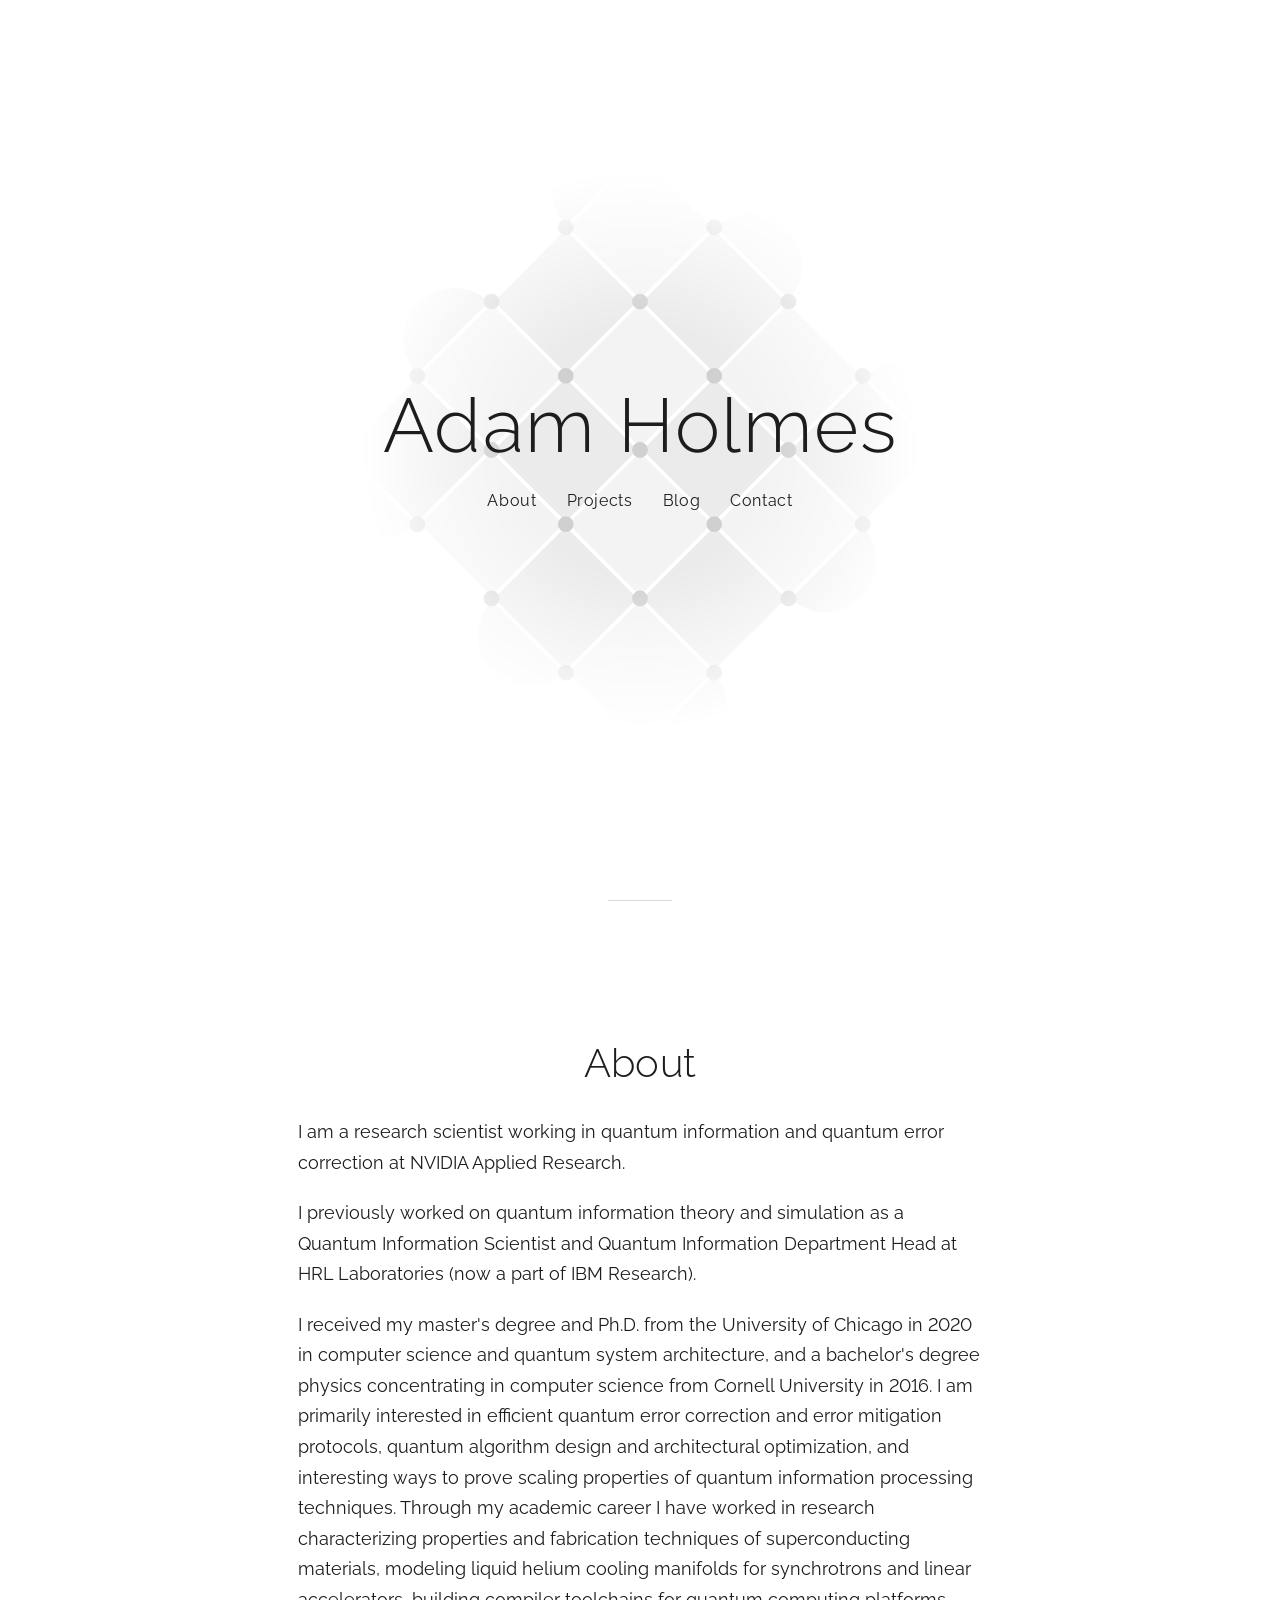
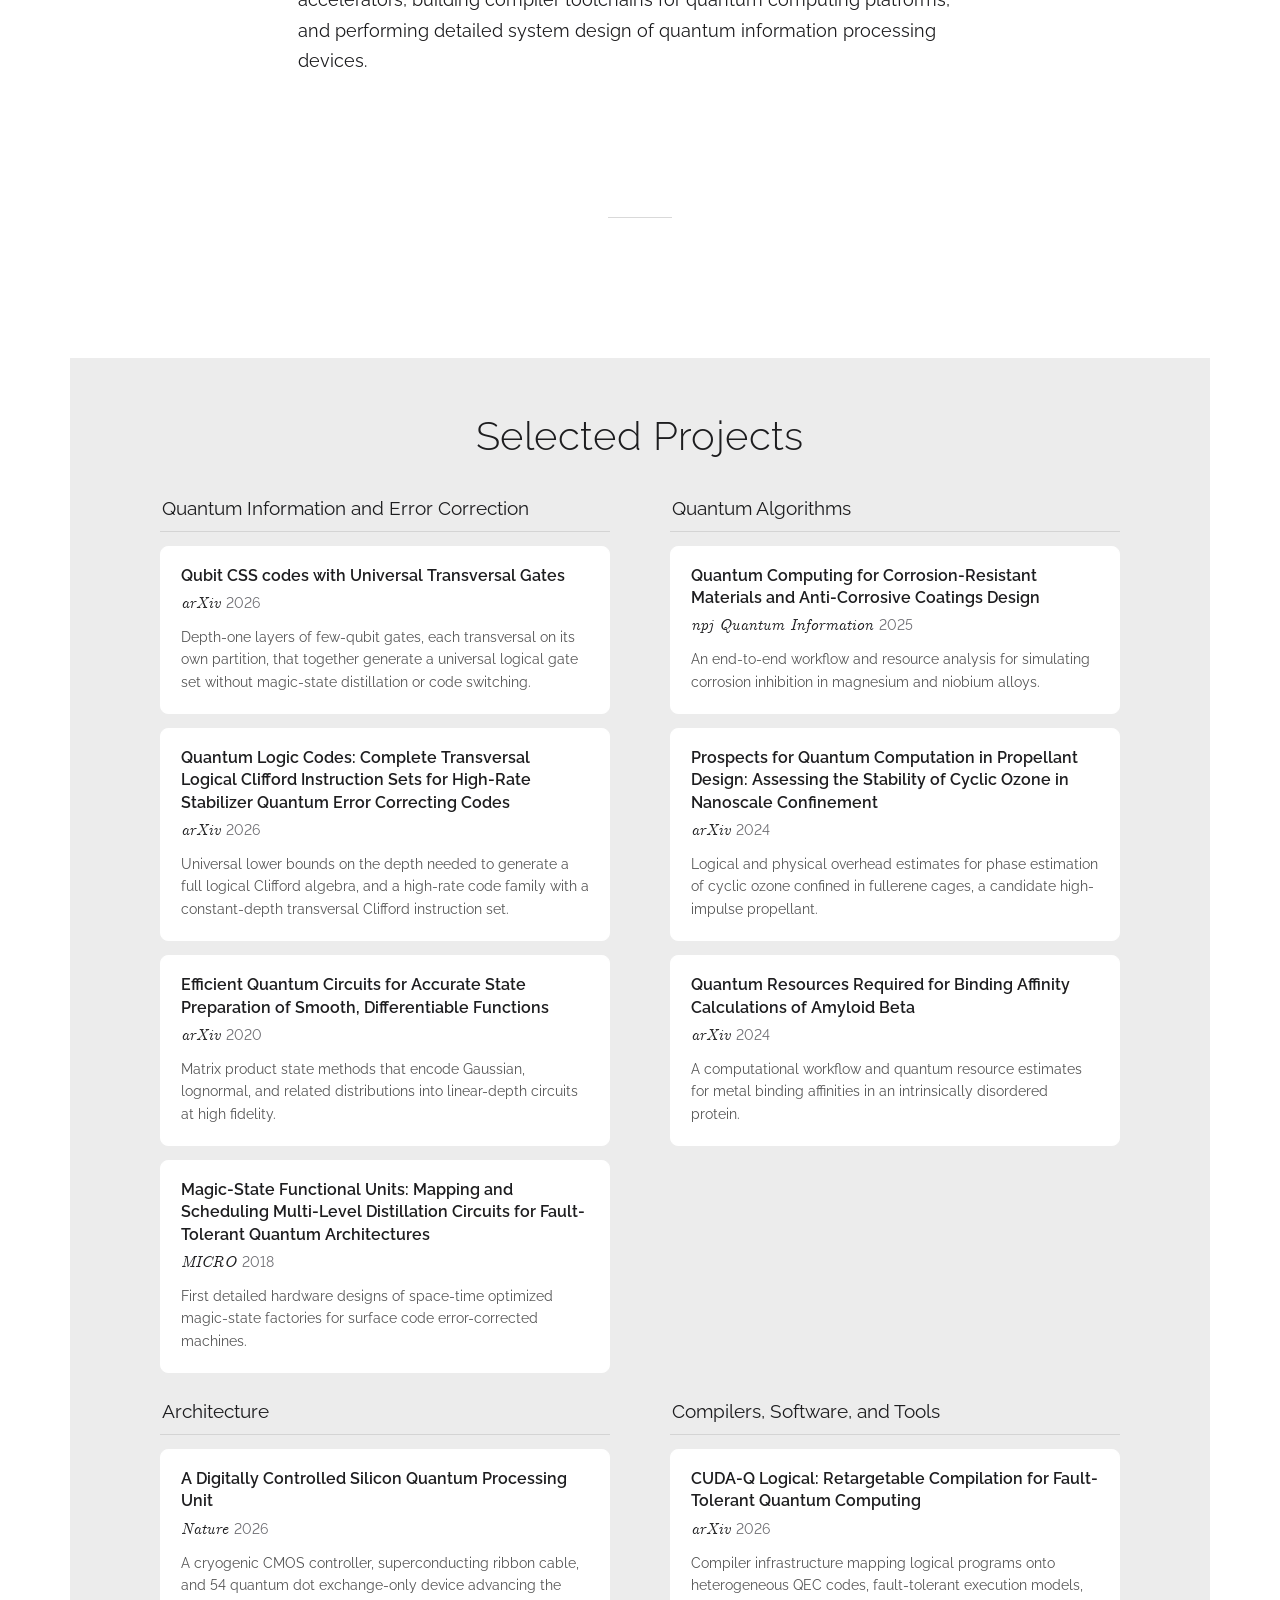
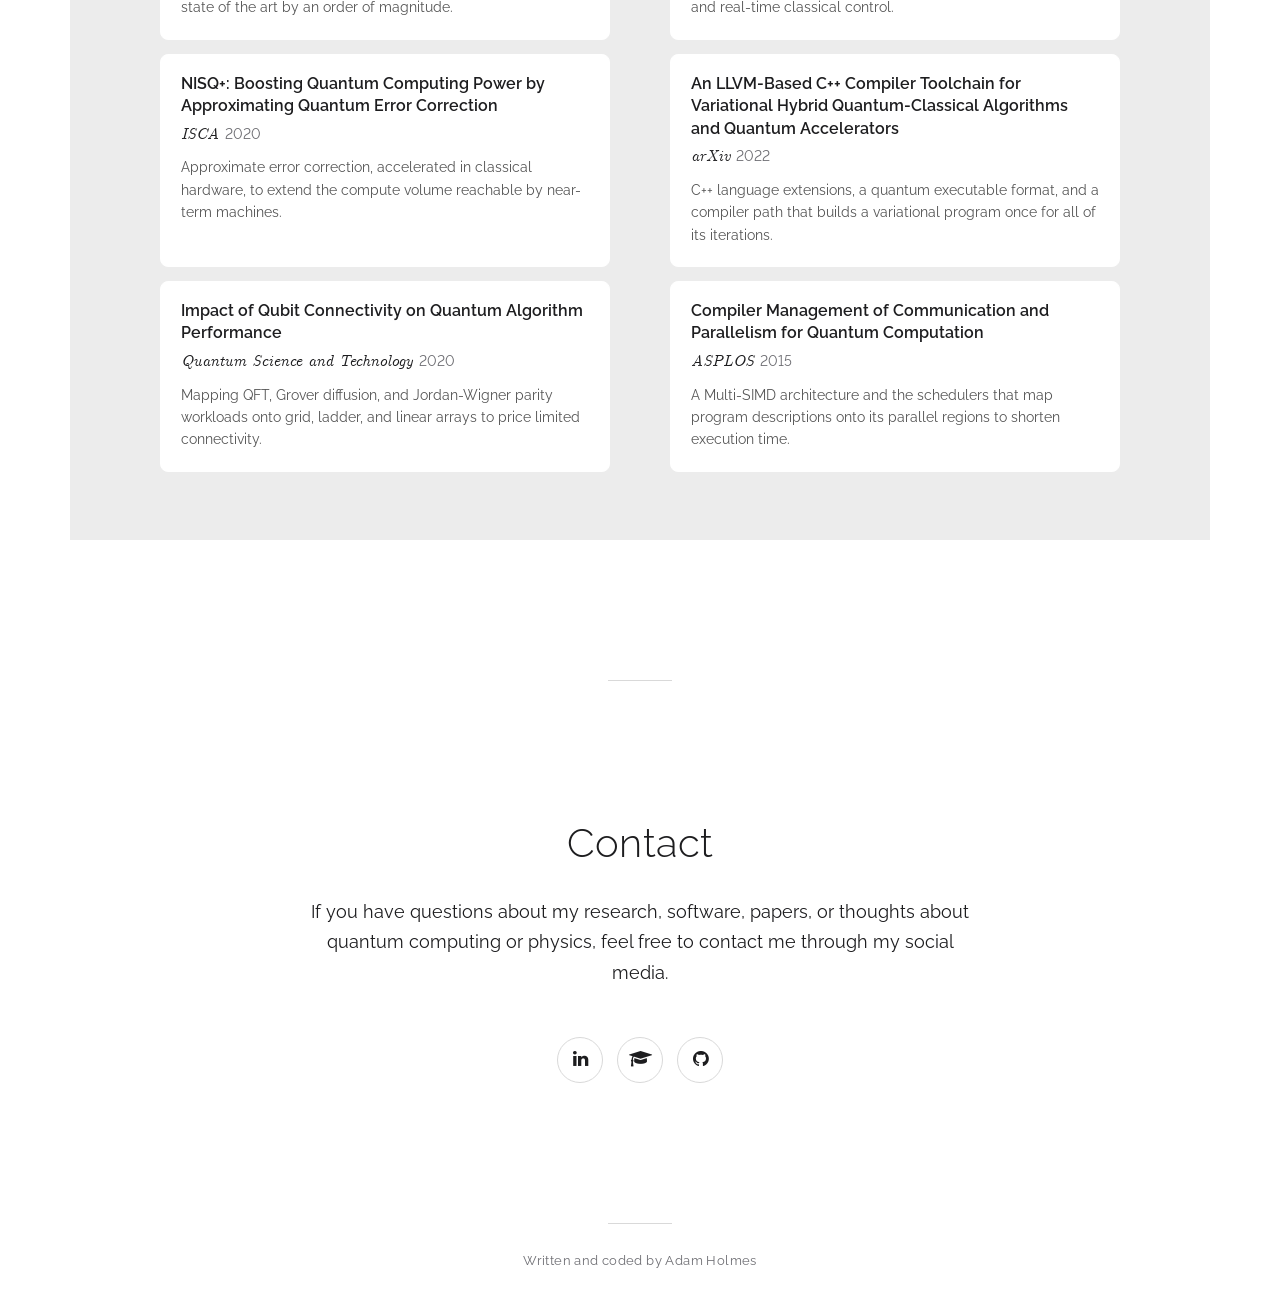
<file: index.html>
<!doctype html>
<html lang="en">
<head>
<meta charset="utf-8">
<meta name="viewport" content="width=device-width, initial-scale=1">
<title>Adam Holmes</title>
<link rel="stylesheet" href="./css/bootstrap.min.css"/>
<link href="https://fonts.googleapis.com/css2?family=Raleway:wght@300;400;600&display=swap" rel="stylesheet">
<link href="./fonts/cmun-serif.css" rel="stylesheet">
<link rel="stylesheet" href="./css/font-awesome.min.css"/>
<link rel="stylesheet" href="styles.css">
<link rel="shortcut icon" type="image/x-icon" href="/favicon-font.ico?">
</head>
<div class='container fluid' id='back'>
	<header class='name'>
		<!-- a distance-5 rotated surface code: data qubits, and X/Z stabilizers in two tones -->
		<svg class='lattice' viewBox='-40 -40 320 320' aria-hidden='true'><rect class="a" x="0" y="0" width="60" height="60"/><rect class="b" x="0" y="60" width="60" height="60"/><rect class="a" x="0" y="120" width="60" height="60"/><rect class="b" x="0" y="180" width="60" height="60"/><rect class="b" x="60" y="0" width="60" height="60"/><rect class="a" x="60" y="60" width="60" height="60"/><rect class="b" x="60" y="120" width="60" height="60"/><rect class="a" x="60" y="180" width="60" height="60"/><rect class="a" x="120" y="0" width="60" height="60"/><rect class="b" x="120" y="60" width="60" height="60"/><rect class="a" x="120" y="120" width="60" height="60"/><rect class="b" x="120" y="180" width="60" height="60"/><rect class="b" x="180" y="0" width="60" height="60"/><rect class="a" x="180" y="60" width="60" height="60"/><rect class="b" x="180" y="120" width="60" height="60"/><rect class="a" x="180" y="180" width="60" height="60"/><path class="a" d="M60 240A30 30 0 0 1 0 240Z"/><path class="a" d="M60 0A30 30 0 0 1 120 0Z"/><path class="a" d="M180 240A30 30 0 0 1 120 240Z"/><path class="a" d="M180 0A30 30 0 0 1 240 0Z"/><path class="b" d="M240 60A30 30 0 0 1 240 120Z"/><path class="b" d="M0 60A30 30 0 0 1 0 0Z"/><path class="b" d="M240 180A30 30 0 0 1 240 240Z"/><path class="b" d="M0 180A30 30 0 0 1 0 120Z"/><circle cx="0" cy="0" r="4.5"/><circle cx="0" cy="60" r="4.5"/><circle cx="0" cy="120" r="4.5"/><circle cx="0" cy="180" r="4.5"/><circle cx="0" cy="240" r="4.5"/><circle cx="60" cy="0" r="4.5"/><circle cx="60" cy="60" r="4.5"/><circle cx="60" cy="120" r="4.5"/><circle cx="60" cy="180" r="4.5"/><circle cx="60" cy="240" r="4.5"/><circle cx="120" cy="0" r="4.5"/><circle cx="120" cy="60" r="4.5"/><circle cx="120" cy="120" r="4.5"/><circle cx="120" cy="180" r="4.5"/><circle cx="120" cy="240" r="4.5"/><circle cx="180" cy="0" r="4.5"/><circle cx="180" cy="60" r="4.5"/><circle cx="180" cy="120" r="4.5"/><circle cx="180" cy="180" r="4.5"/><circle cx="180" cy="240" r="4.5"/><circle cx="240" cy="0" r="4.5"/><circle cx="240" cy="60" r="4.5"/><circle cx="240" cy="120" r="4.5"/><circle cx="240" cy="180" r="4.5"/><circle cx="240" cy="240" r="4.5"/></svg>
		<h1>Adam Holmes</h1>
		<nav id='bar'>
			<a href='#about'>About</a>
			<a href='#projects'>Projects</a>
			<a href='blog/'>Blog</a>
			<a href='#contact'>Contact</a>
		</nav>
	</header>

  <a name="about"></a>
  <hr class='rule'>

	<div class='about-box'>
		<h1 class='text-center'> About </h1>
			<p>I am a research scientist working in quantum information and quantum error correction at NVIDIA Applied Research.</p>

			<p>I previously worked on quantum information theory and simulation as a Quantum Information Scientist and Quantum Information Department Head at HRL Laboratories (now a part of IBM Research).</p>

			<p>I received my master's degree and Ph.D. from the University of Chicago in 2020 in computer science and quantum system architecture, and a bachelor's degree physics concentrating in computer science from Cornell University in 2016. I am primarily interested in efficient quantum error correction and error mitigation protocols, quantum algorithm design and architectural optimization, and interesting ways to prove scaling properties of quantum information processing techniques. Through my academic career I have worked in research characterizing properties and fabrication techniques of superconducting materials, modeling liquid helium cooling manifolds for synchrotrons and linear accelerators, building compiler toolchains for quantum computing platforms, and performing detailed system design of quantum information processing devices.</p>
	</div>
  
  <a name="projects"></a>
  <hr class='rule'>

  <div id='portfolio-box'>

    <h1 class='text-center'> Selected Projects </h1>
    <div class='row'>
      <div class='col-md-6'>
        <div class='paper-group'>
        <h4 class='text-center'> Quantum Information and Error Correction </h4>

        <a href="https://arxiv.org/abs/2610.06730" target="_blank"><div class='paper-card'>
          <div class='paper-title'>Qubit CSS codes with Universal Transversal Gates</div>
          <div class='paper-venue'><cite>arXiv</cite> 2026</div>
          <div class='paper-desc'>Depth-one layers of few-qubit gates, each transversal on its own partition, that together generate a universal logical gate set without magic-state distillation or code switching.</div>
        </div></a>

        <a href="https://arxiv.org/abs/2606.13521" target="_blank"><div class='paper-card'>
          <div class='paper-title'>Quantum Logic Codes: Complete Transversal Logical Clifford Instruction Sets for High-Rate Stabilizer Quantum Error Correcting Codes</div>
          <div class='paper-venue'><cite>arXiv</cite> 2026</div>
          <div class='paper-desc'>Universal lower bounds on the depth needed to generate a full logical Clifford algebra, and a high-rate code family with a constant-depth transversal Clifford instruction set.</div>
        </div></a>

        <a href="https://arxiv.org/abs/2005.04351" target="_blank"><div class='paper-card'>
          <div class='paper-title'>Efficient Quantum Circuits for Accurate State Preparation of Smooth, Differentiable Functions</div>
          <div class='paper-venue'><cite>arXiv</cite> 2020</div>
          <div class='paper-desc'>Matrix product state methods that encode Gaussian, lognormal, and related distributions into linear-depth circuits at high fidelity.</div>
        </div></a>

        <a href="https://arxiv.org/abs/1809.01302" target="_blank"><div class='paper-card'>
          <div class='paper-title'>Magic-State Functional Units: Mapping and Scheduling Multi-Level Distillation Circuits for Fault-Tolerant Quantum Architectures</div>
          <div class='paper-venue'><cite>MICRO</cite> 2018</div>
          <div class='paper-desc'>First detailed hardware designs of space-time optimized magic-state factories for surface code error-corrected machines.</div>
        </div></a>
        </div>
      </div>

      <div class='col-md-6'>
        <div class='paper-group'>
        <h4 class='text-center'> Quantum Algorithms </h4>

        <a href="https://arxiv.org/abs/2406.18759" target="_blank"><div class='paper-card'>
          <div class='paper-title'>Quantum Computing for Corrosion-Resistant Materials and Anti-Corrosive Coatings Design</div>
          <div class='paper-venue'><cite>npj Quantum Information</cite> 2025</div>
          <div class='paper-desc'>An end-to-end workflow and resource analysis for simulating corrosion inhibition in magnesium and niobium alloys.</div>
        </div></a>

        <a href="https://arxiv.org/abs/2408.13244" target="_blank"><div class='paper-card'>
          <div class='paper-title'>Prospects for Quantum Computation in Propellant Design: Assessing the Stability of Cyclic Ozone in Nanoscale Confinement</div>
          <div class='paper-venue'><cite>arXiv</cite> 2024</div>
          <div class='paper-desc'>Logical and physical overhead estimates for phase estimation of cyclic ozone confined in fullerene cages, a candidate high-impulse propellant.</div>
        </div></a>

        <a href="https://arxiv.org/abs/2406.18744" target="_blank"><div class='paper-card'>
          <div class='paper-title'>Quantum Resources Required for Binding Affinity Calculations of Amyloid Beta</div>
          <div class='paper-venue'><cite>arXiv</cite> 2024</div>
          <div class='paper-desc'>A computational workflow and quantum resource estimates for metal binding affinities in an intrinsically disordered protein.</div>
        </div></a>
        </div>
      </div>
    </div>

    <div class='row'>
      <div class='col-md-6'>
        <div class='paper-group'>
        <h4 class='text-center'> Architecture </h4>

        <a href="https://arxiv.org/abs/2604.16216" target="_blank"><div class='paper-card'>
          <div class='paper-title'>A Digitally Controlled Silicon Quantum Processing Unit</div>
          <div class='paper-venue'><cite>Nature</cite> 2026</div>
          <div class='paper-desc'>A cryogenic CMOS controller, superconducting ribbon cable, and 54 quantum dot exchange-only device advancing the state of the art by an order of magnitude.</div>
        </div></a>

        <a href="https://arxiv.org/abs/2004.04794" target="_blank"><div class='paper-card'>
          <div class='paper-title'>NISQ+: Boosting Quantum Computing Power by Approximating Quantum Error Correction</div>
          <div class='paper-venue'><cite>ISCA</cite> 2020</div>
          <div class='paper-desc'>Approximate error correction, accelerated in classical hardware, to extend the compute volume reachable by near-term machines.</div>
        </div></a>

        <a href="https://arxiv.org/abs/1811.02125" target="_blank"><div class='paper-card'>
          <div class='paper-title'>Impact of Qubit Connectivity on Quantum Algorithm Performance</div>
          <div class='paper-venue'><cite>Quantum Science and Technology</cite> 2020</div>
          <div class='paper-desc'>Mapping QFT, Grover diffusion, and Jordan-Wigner parity workloads onto grid, ladder, and linear arrays to price limited connectivity.</div>
        </div></a>
        </div>
      </div>

      <div class='col-md-6'>
        <div class='paper-group'>
        <h4 class='text-center'> Compilers, Software, and Tools </h4>

        <a href="https://arxiv.org/abs/2609.13388" target="_blank"><div class='paper-card'>
          <div class='paper-title'>CUDA-Q Logical: Retargetable Compilation for Fault-Tolerant Quantum Computing</div>
          <div class='paper-venue'><cite>arXiv</cite> 2026</div>
          <div class='paper-desc'>Compiler infrastructure mapping logical programs onto heterogeneous QEC codes, fault-tolerant execution models, and real-time classical control.</div>
        </div></a>

        <a href="https://arxiv.org/abs/2202.11142" target="_blank"><div class='paper-card'>
          <div class='paper-title'>An LLVM-Based C++ Compiler Toolchain for Variational Hybrid Quantum-Classical Algorithms and Quantum Accelerators</div>
          <div class='paper-venue'><cite>arXiv</cite> 2022</div>
          <div class='paper-desc'>C++ language extensions, a quantum executable format, and a compiler path that builds a variational program once for all of its iterations.</div>
        </div></a>

        <a href="https://dl.acm.org/doi/10.1145/2694344.2694357" target="_blank"><div class='paper-card'>
          <div class='paper-title'>Compiler Management of Communication and Parallelism for Quantum Computation</div>
          <div class='paper-venue'><cite>ASPLOS</cite> 2015</div>
          <div class='paper-desc'>A Multi-SIMD architecture and the schedulers that map program descriptions onto its parallel regions to shorten execution time.</div>
        </div></a>
        </div>
      </div>
    </div>
  </div>
  <hr class='rule'>

<a name='contact'></a>
<div class='about-box contact'>
<h1 class='text-center'> Contact </h1>
<p> If you have questions about my research, software, papers, or thoughts about quantum computing or physics, feel free to contact me through my social media.</p>

<div class='social'>
	<a href="https://www.linkedin.com/in/adamdholmes" target="_blank" title="LinkedIn" aria-label="LinkedIn"><i class="fa fa-linkedin"></i></a>
	<a href="https://scholar.google.com/citations?user=kmSVgx0AAAAJ" target="_blank" title="Google Scholar" aria-label="Google Scholar"><i class="fa fa-graduation-cap"></i></a>
	<a href="https://github.com/adholmes7" target="_blank" title="GitHub" aria-label="GitHub"><i class="fa fa-github"></i></a>
  </div>

</div>
  <hr class='rule'>
  <footer>Written and coded by Adam Holmes</footer>
  </div>
</div>
</file>
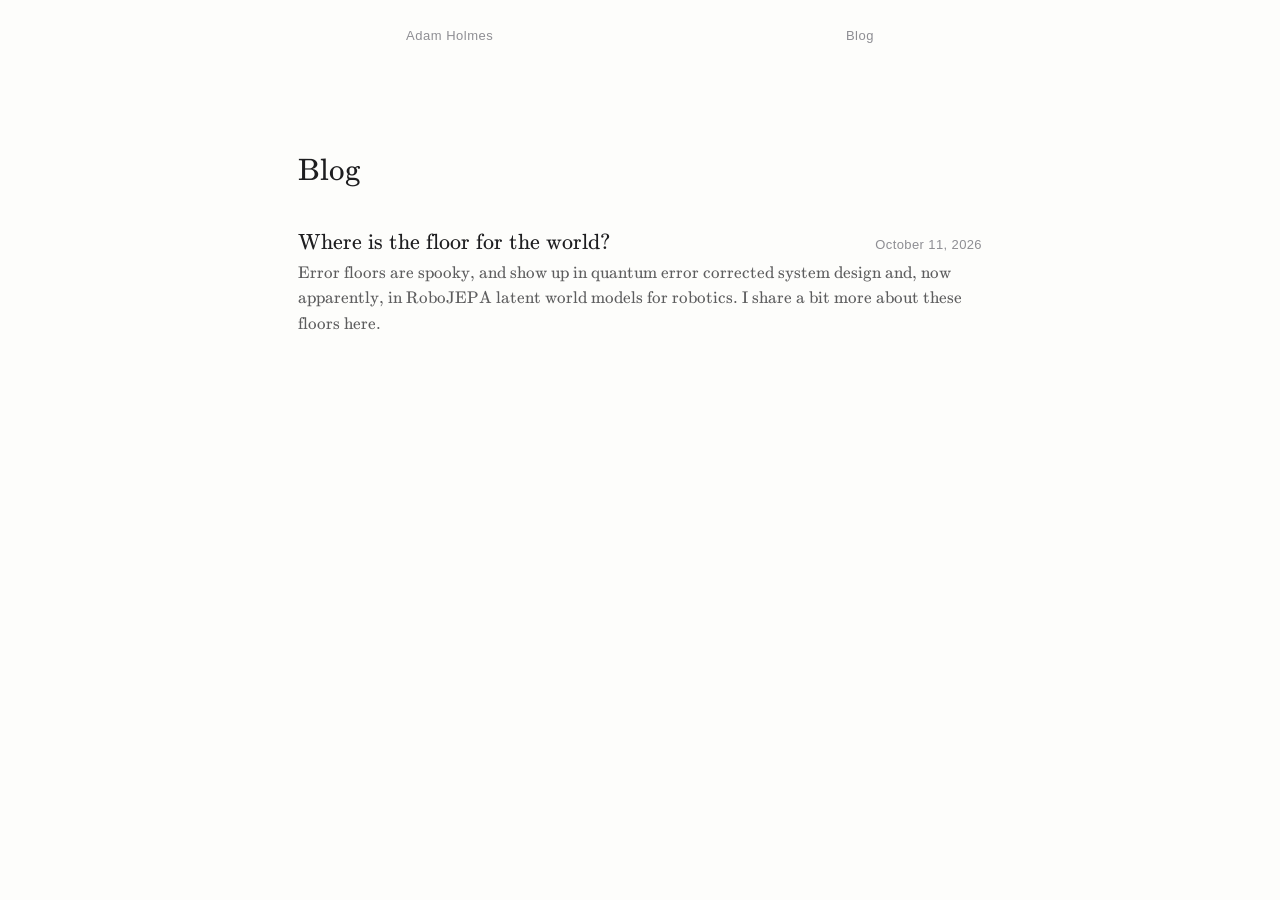
<file: blog/index.html>
<!doctype html>
<html lang="en">
<head>
<meta charset="utf-8">
<meta name="viewport" content="width=device-width, initial-scale=1">
<title>Blog — Adam Holmes</title>
<link rel="stylesheet" href="katex/katex.min.css">
<link rel="stylesheet" href="blog.css">
<link rel="shortcut icon" type="image/x-icon" href="/favicon-font.ico">
</head>
<body>
<nav class="top"><a href="/">Adam Holmes</a><a href="">Blog</a></nav>
<article class="index">
<header><h1>Blog</h1></header>
<ol class="posts">
<li><a href="where-is-the-floor-for-the-world/"><span class="t">Where is the floor for the world?</span><time>October 11, 2026</time></a><p>Error floors are spooky, and show up in quantum error corrected system design and, now apparently, in RoboJEPA latent world models for robotics. I share a bit more about these floors here.</p></li>
</ol>
</article>
</body>
</html>
</file>
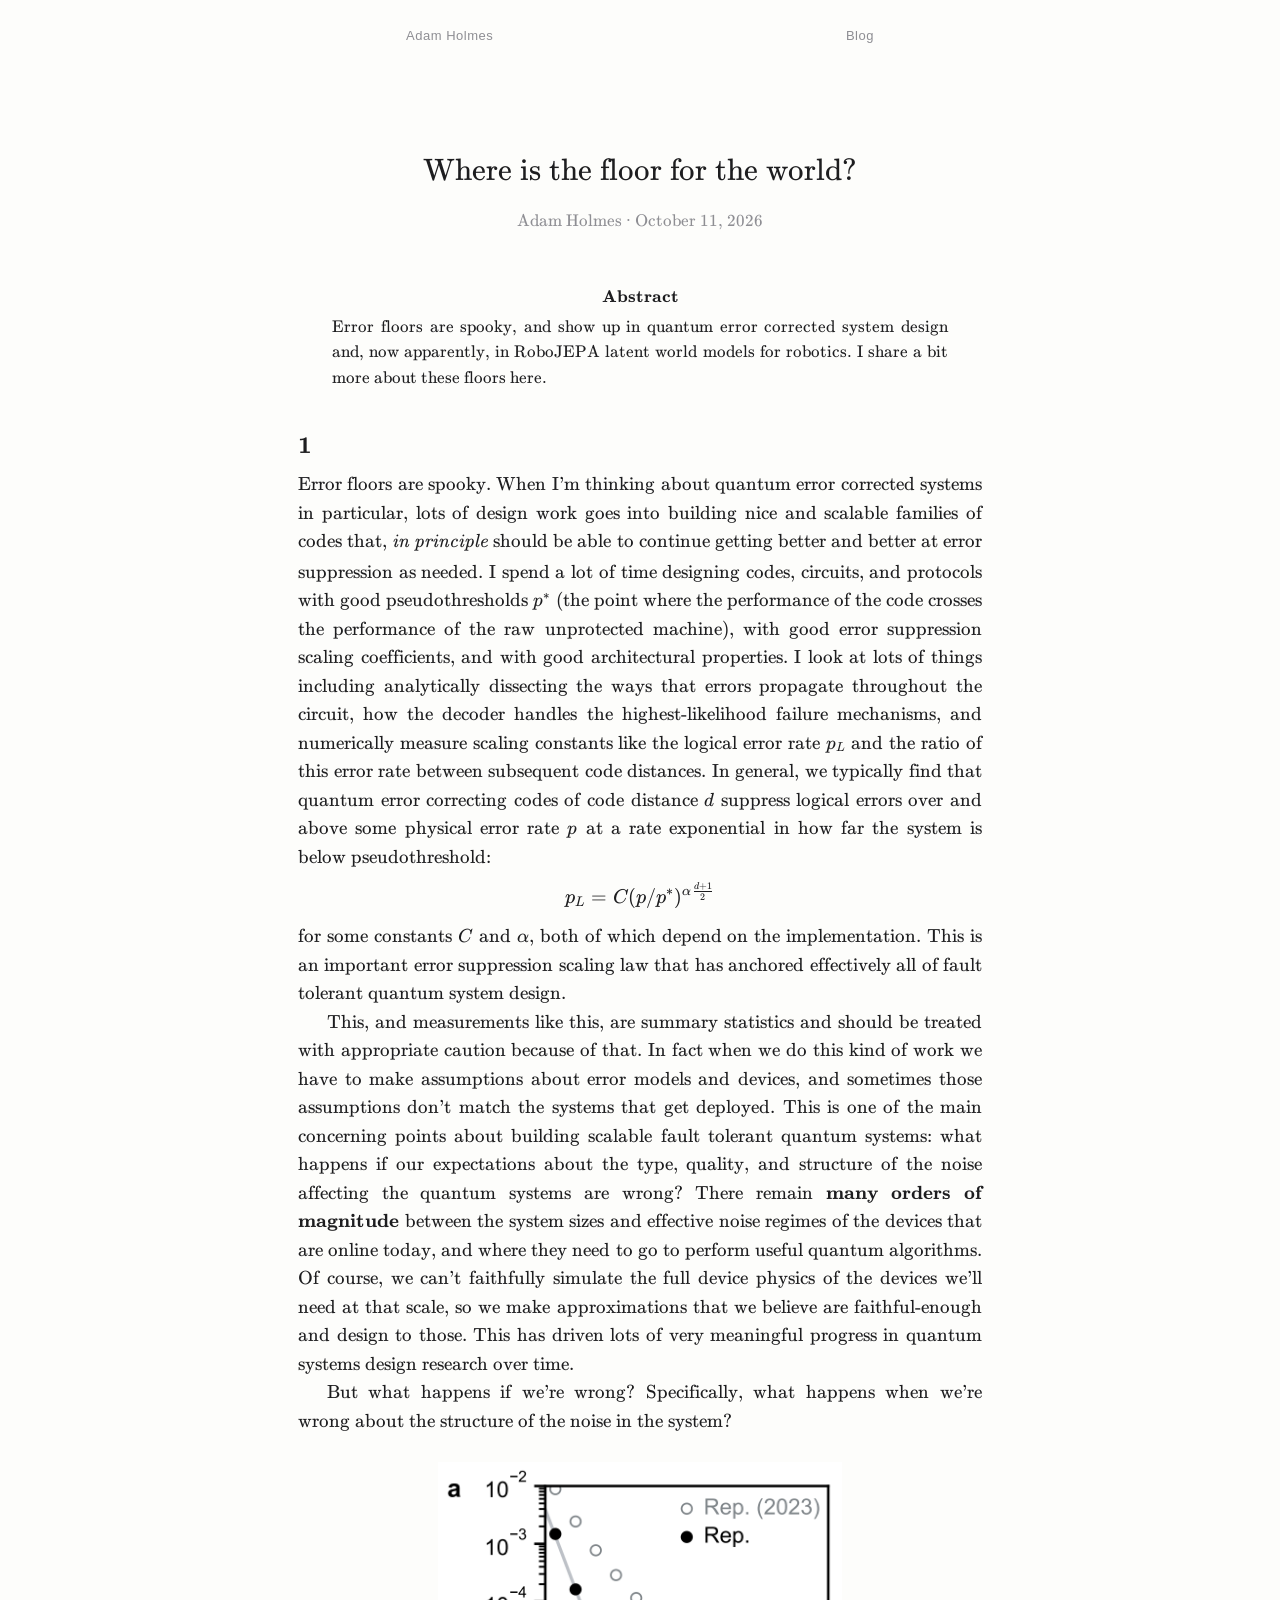
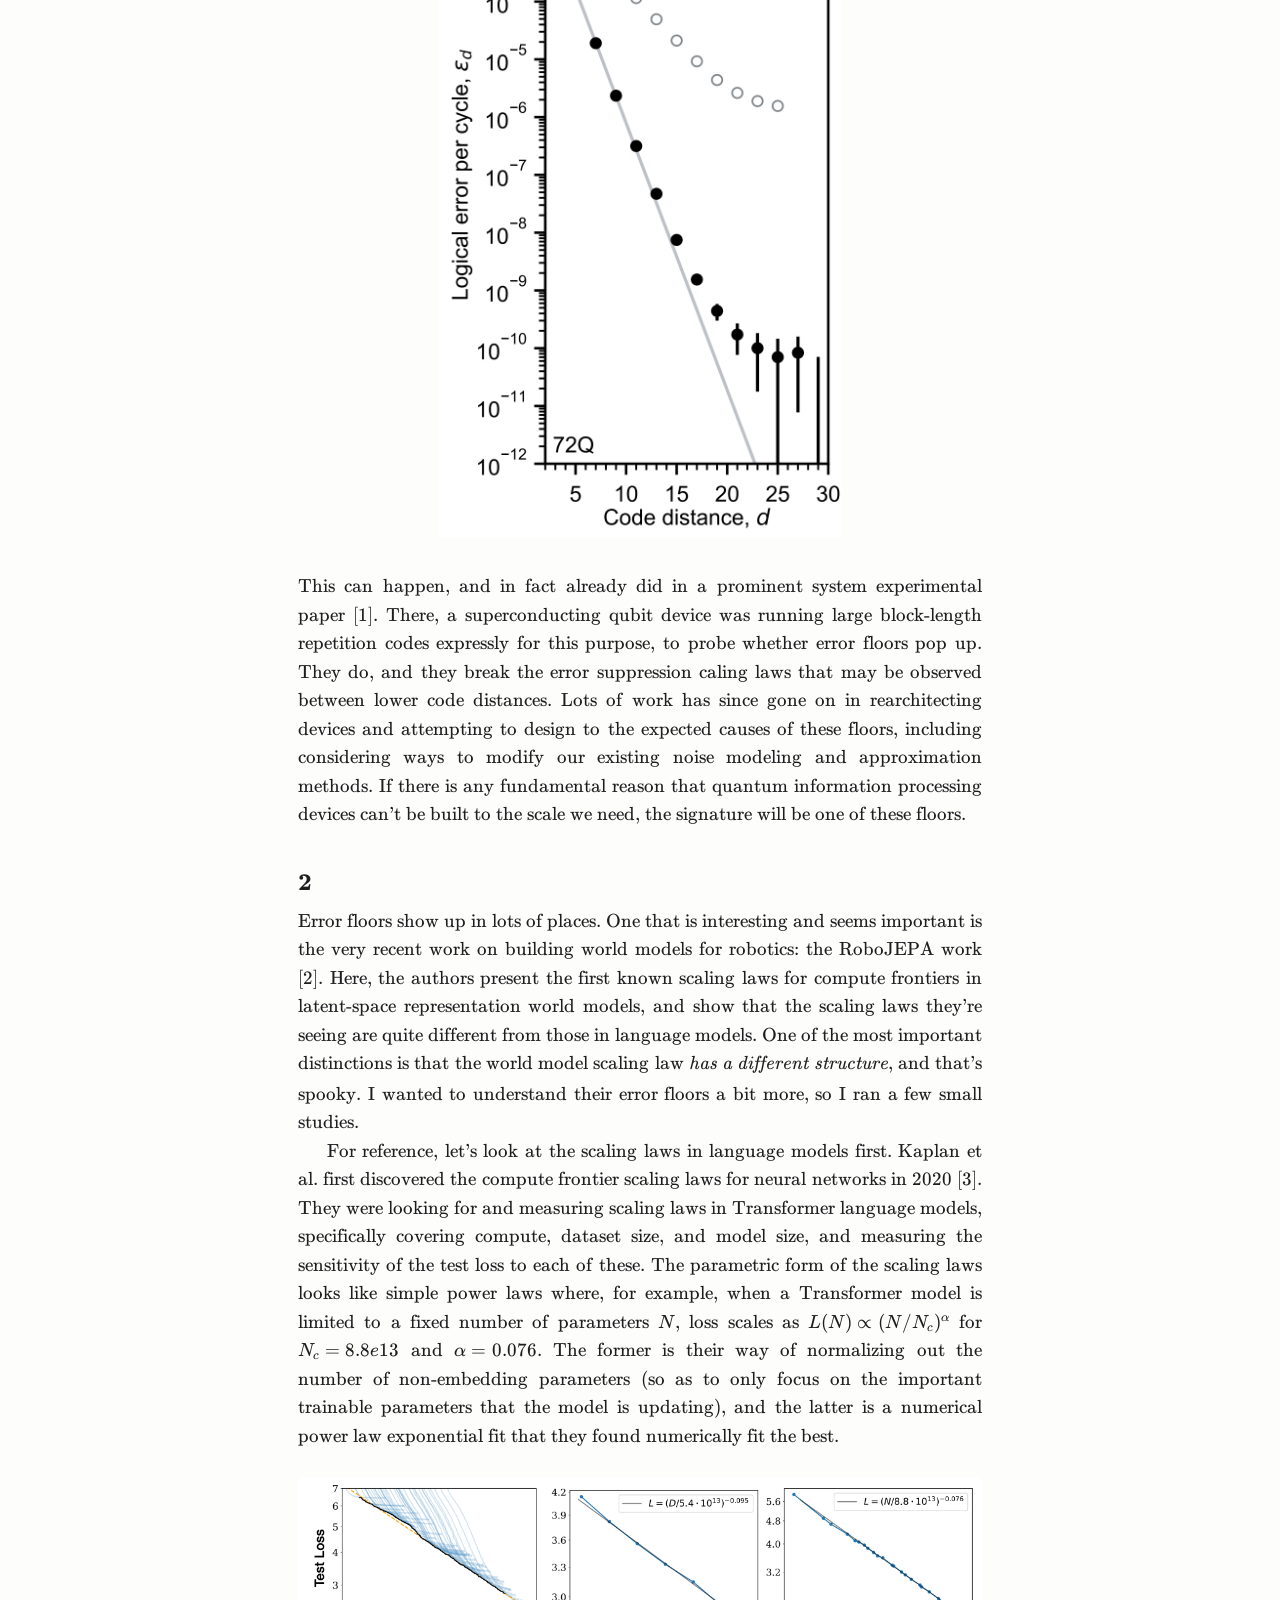
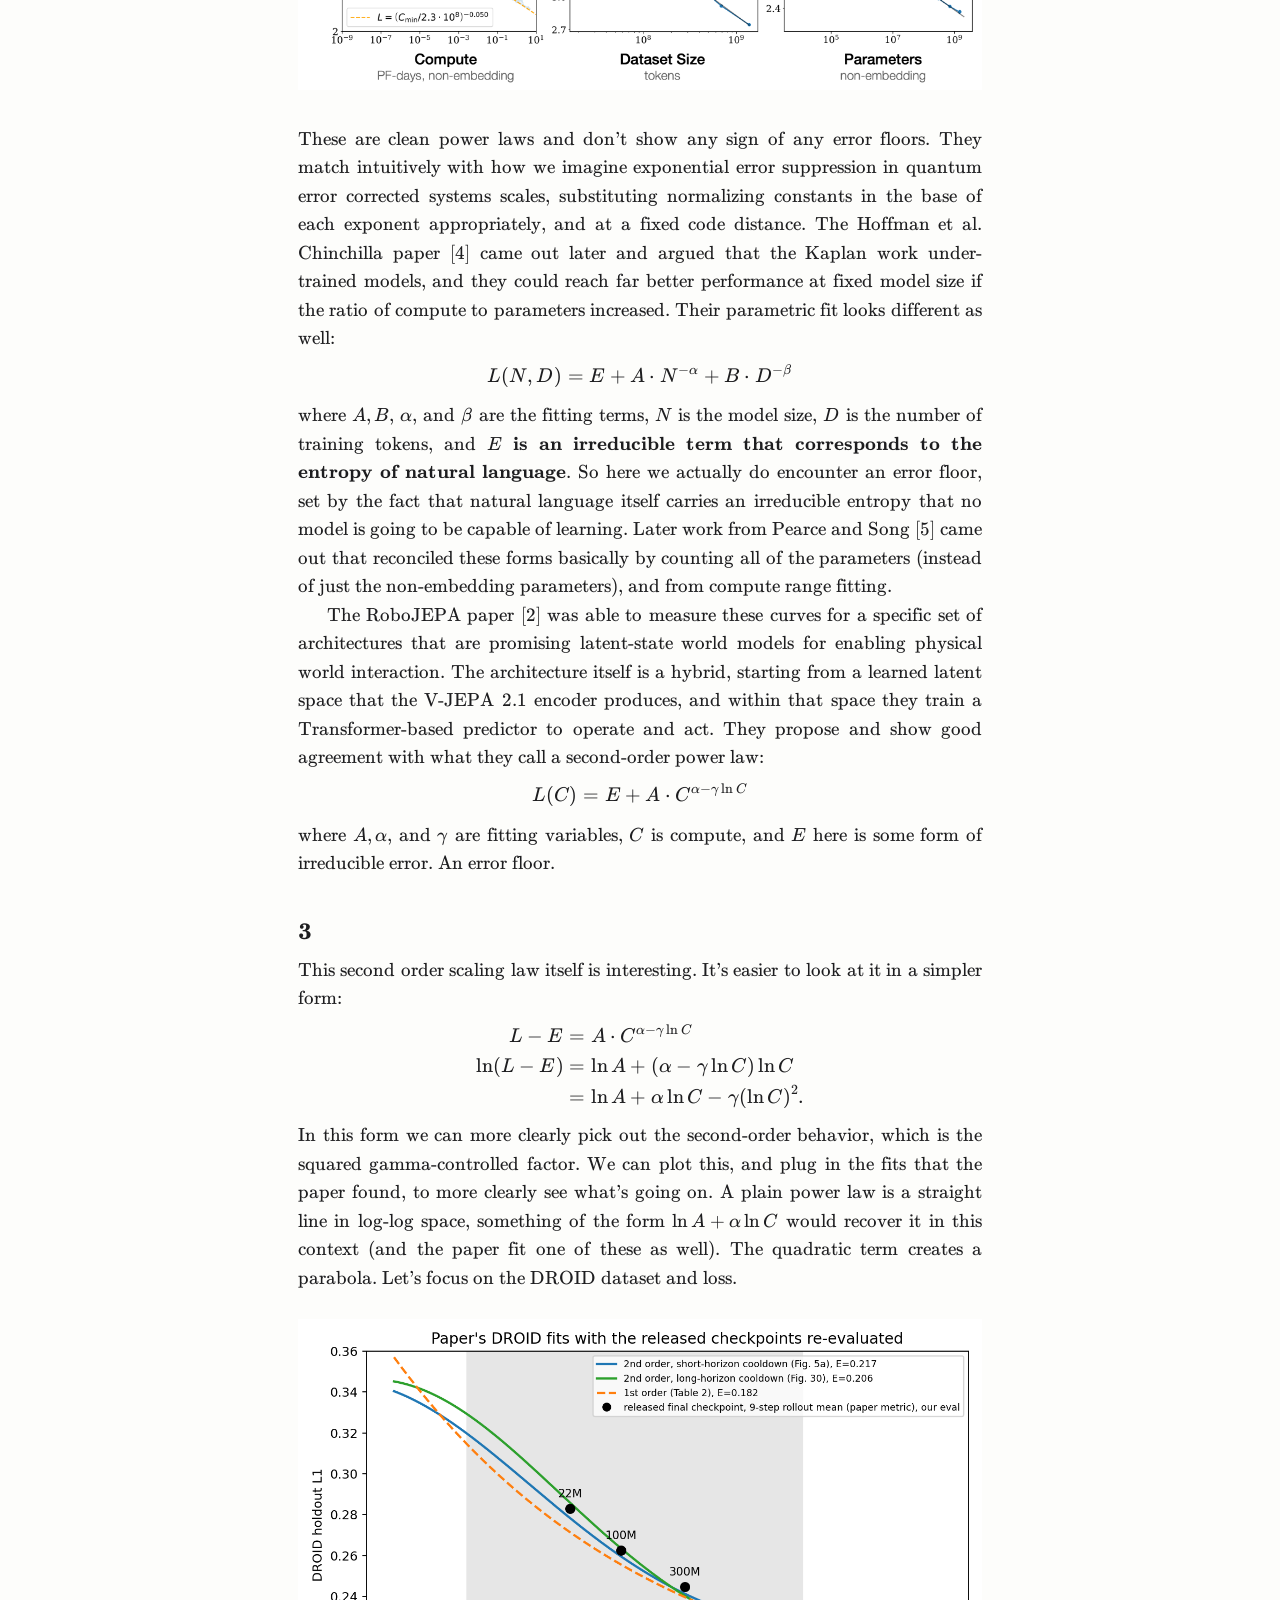
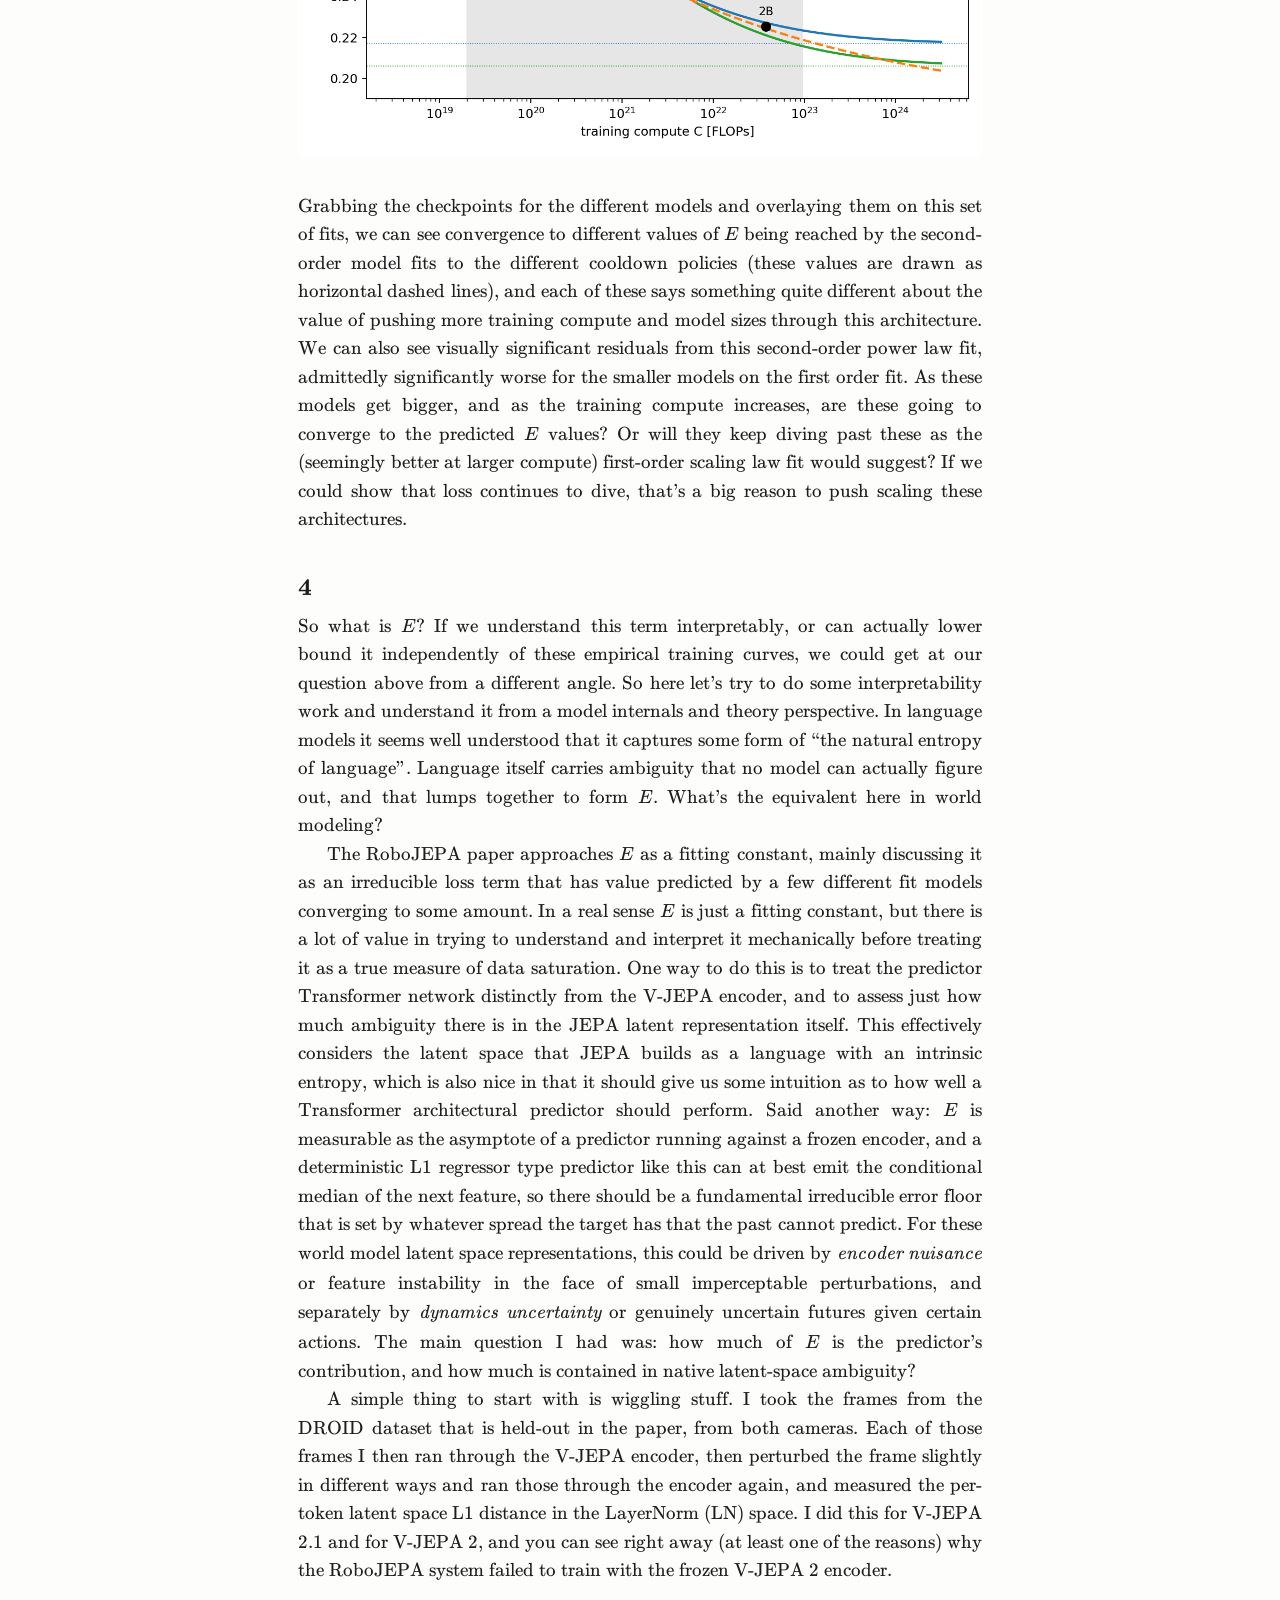
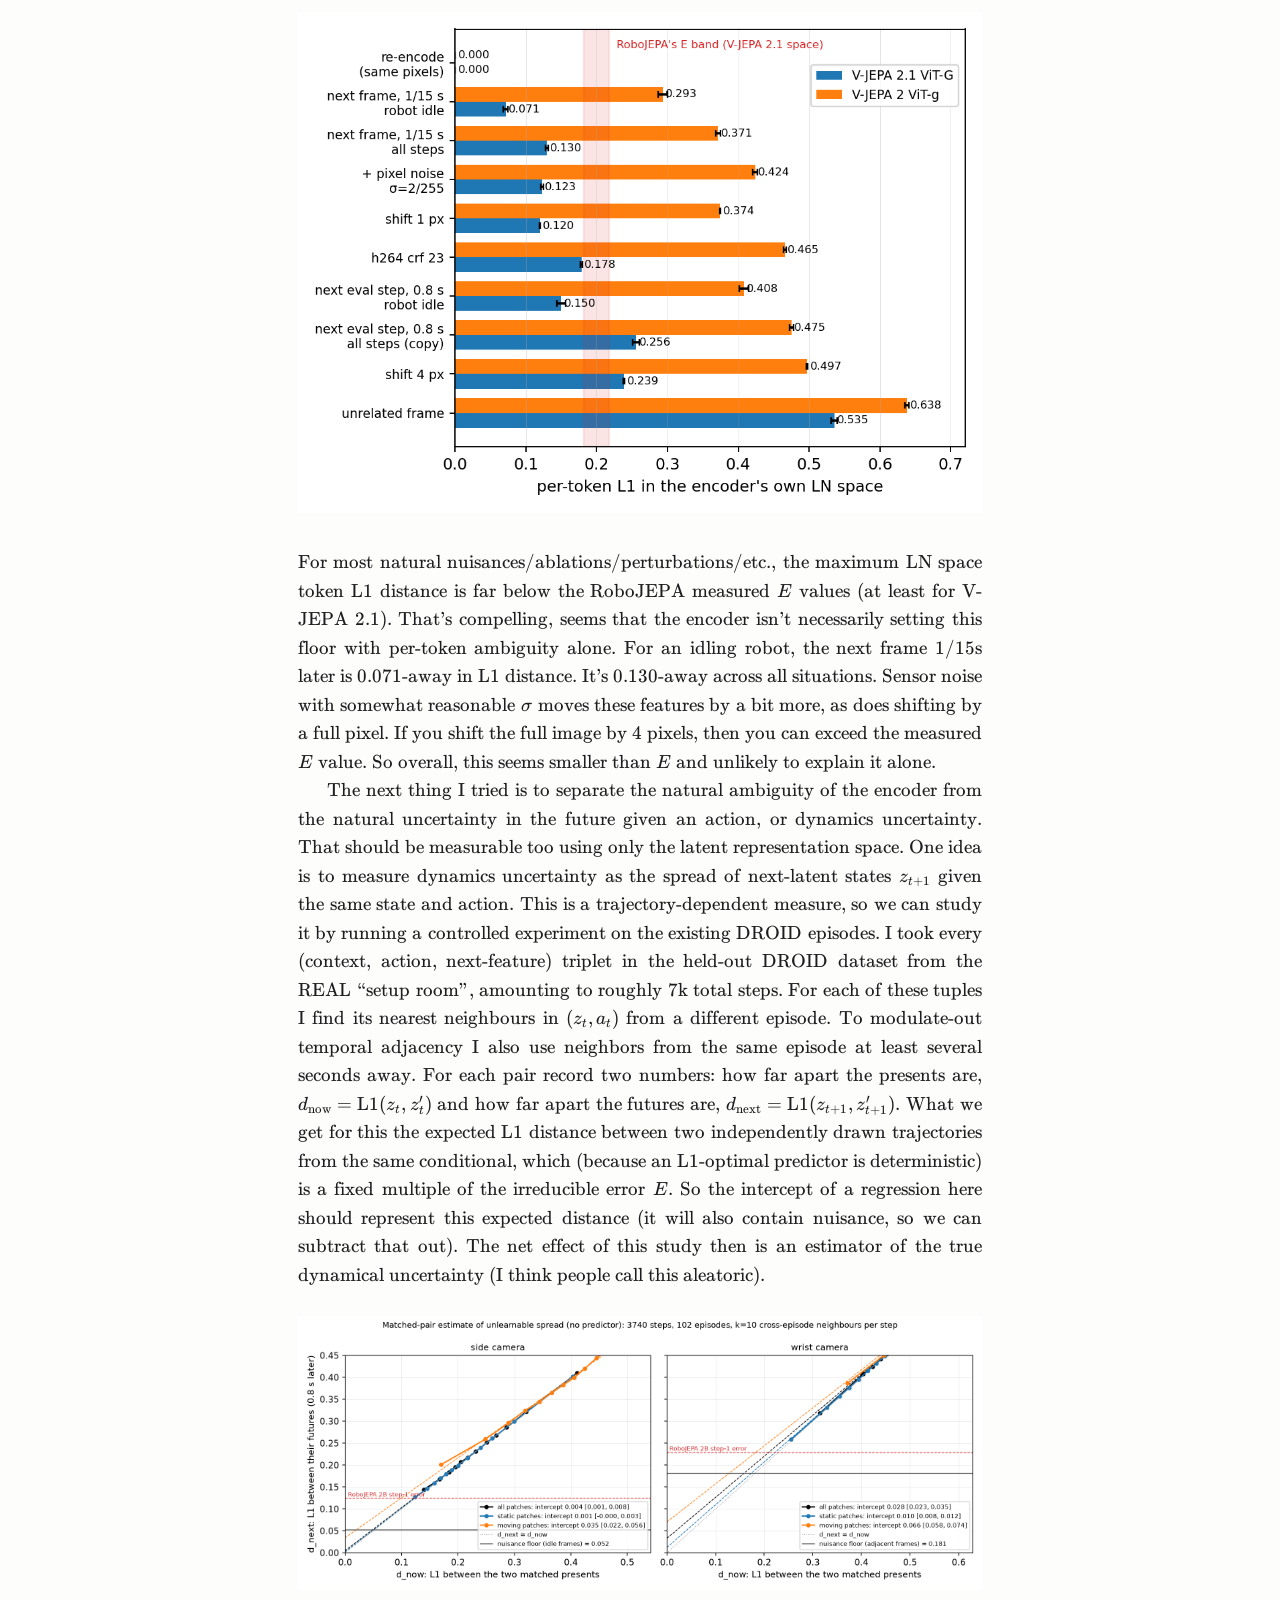
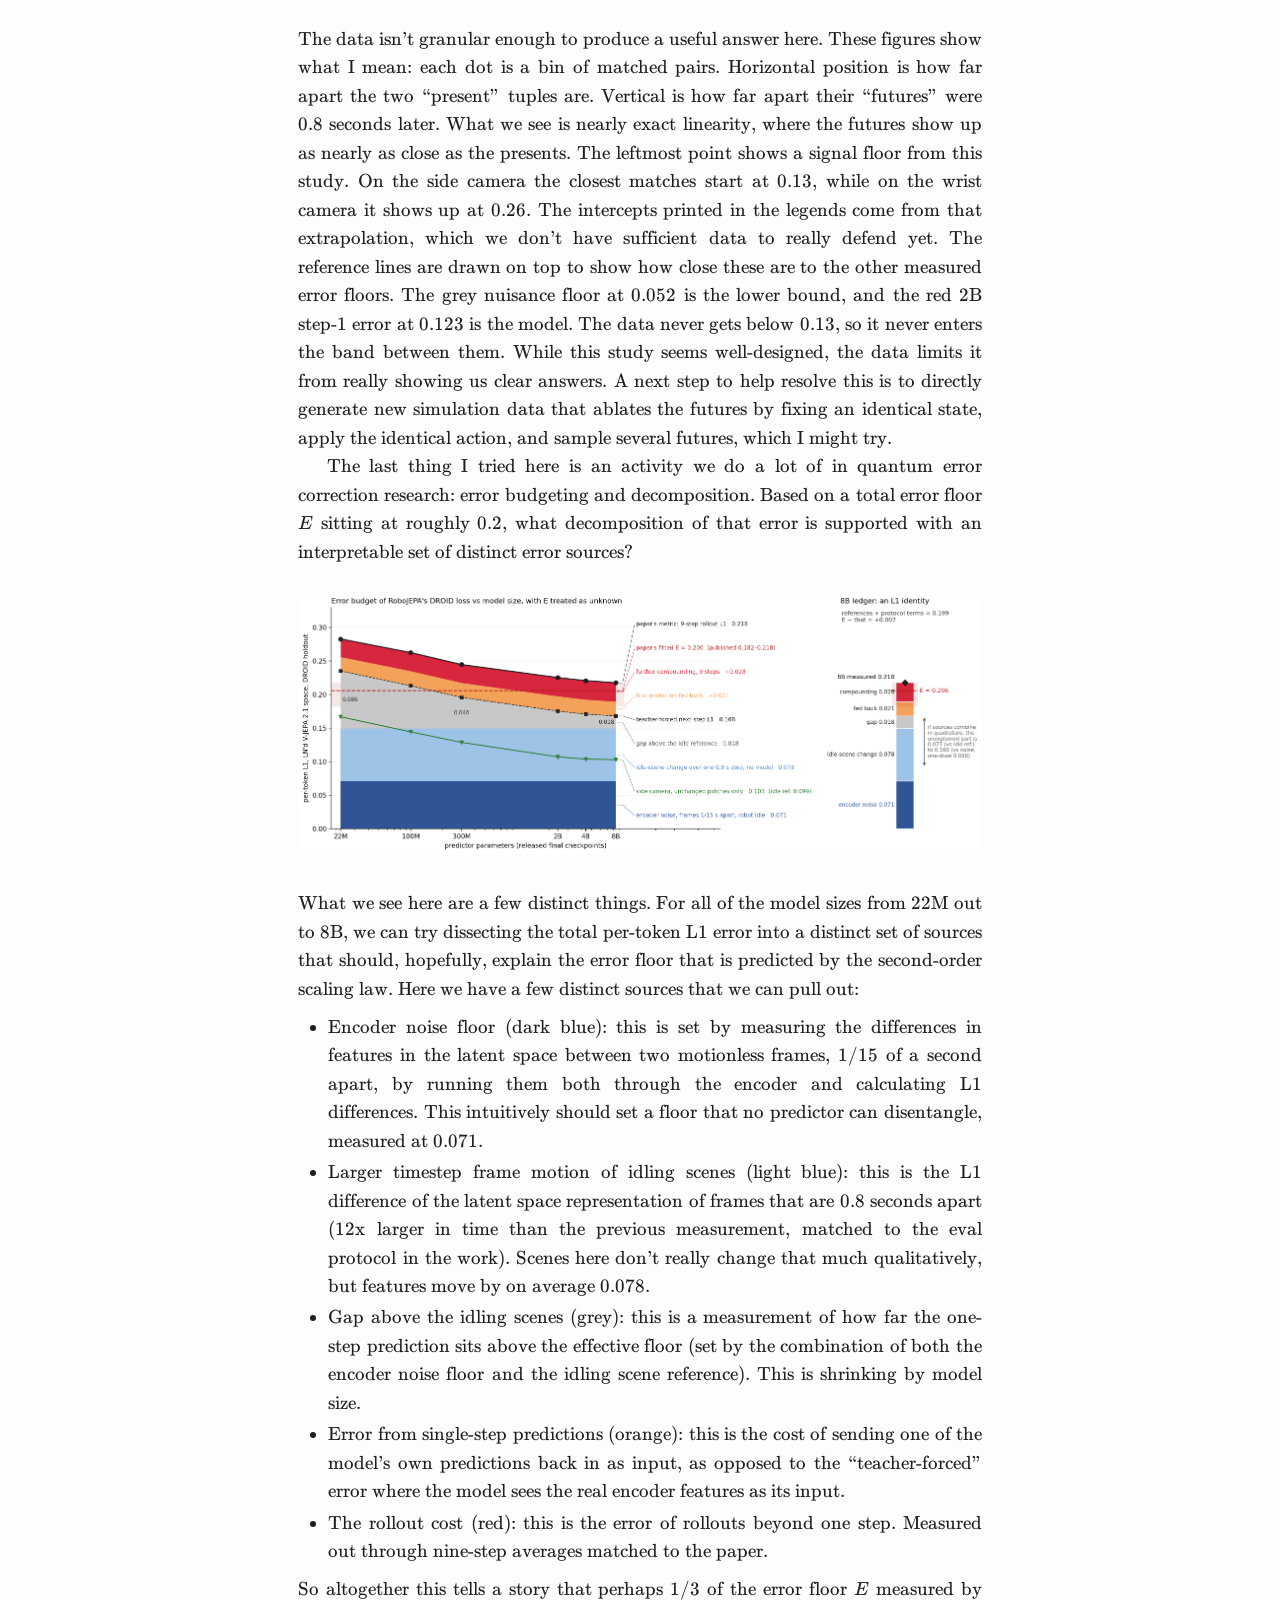
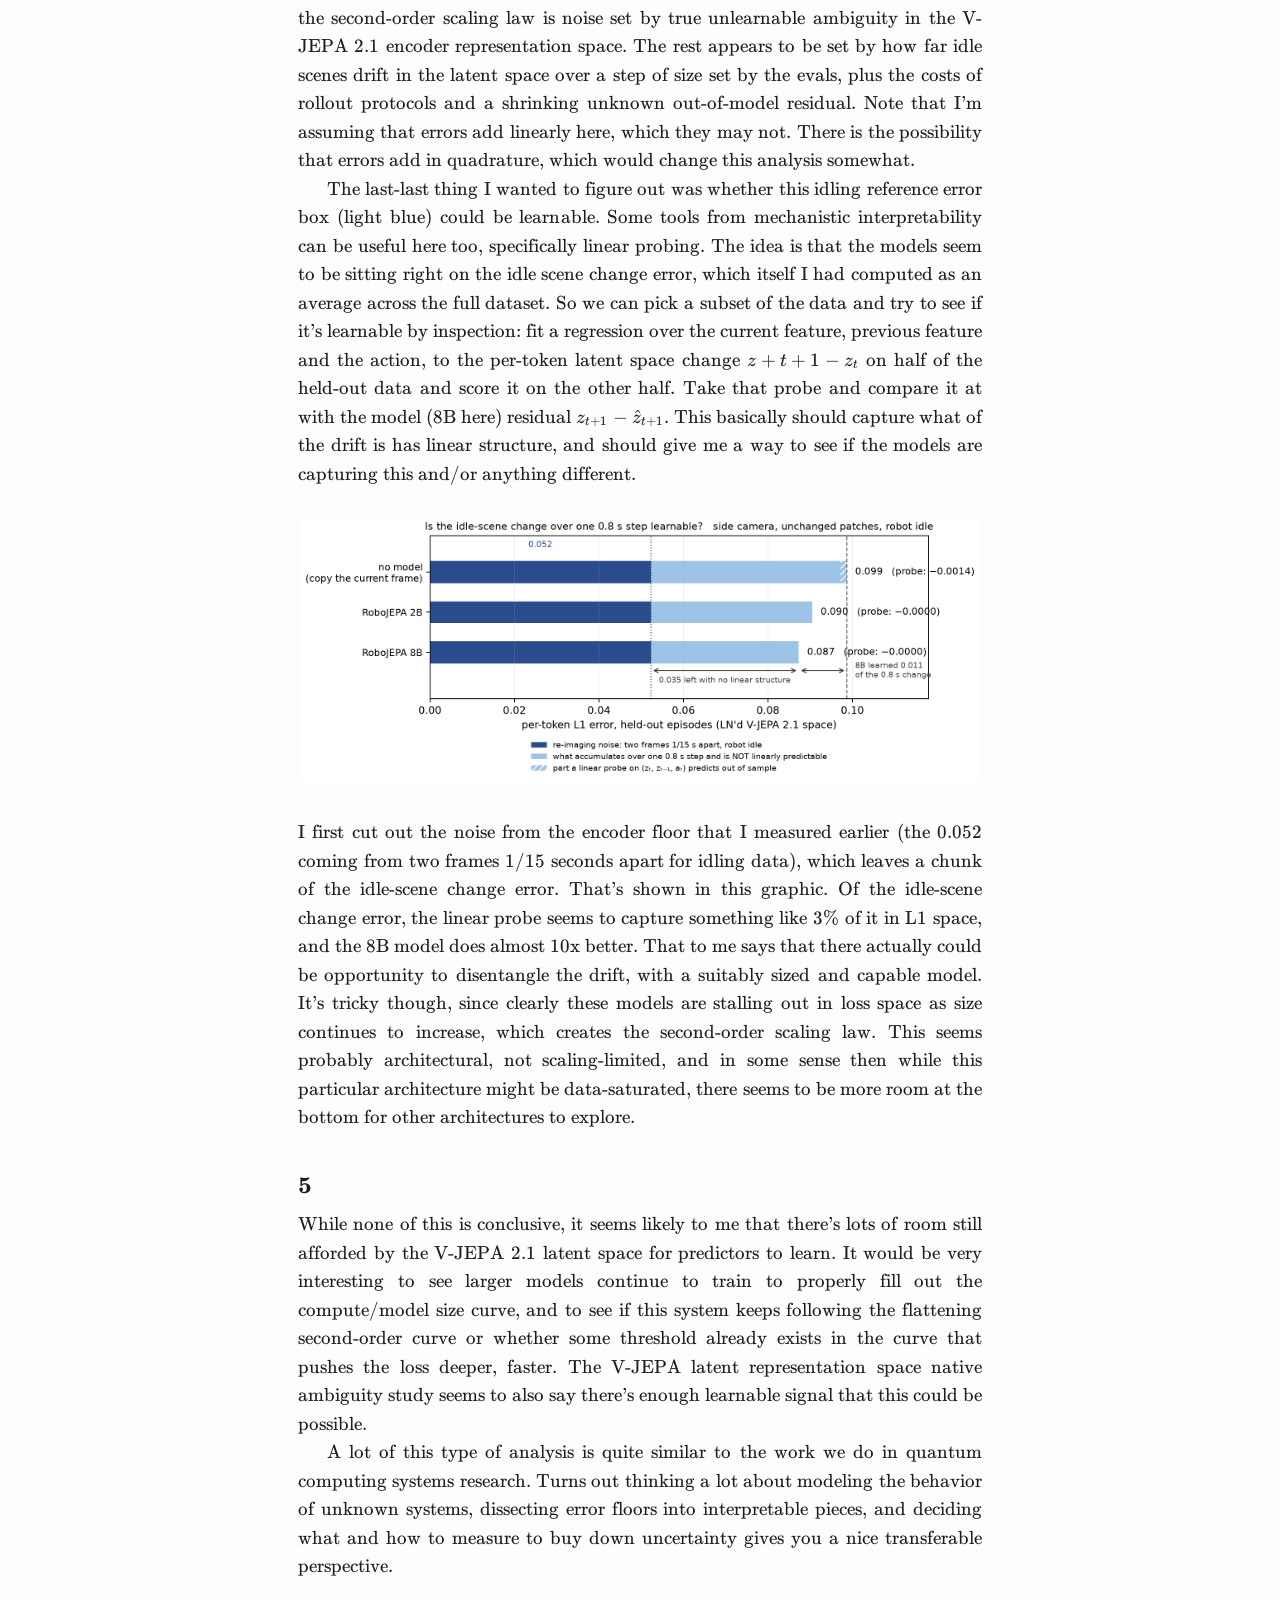
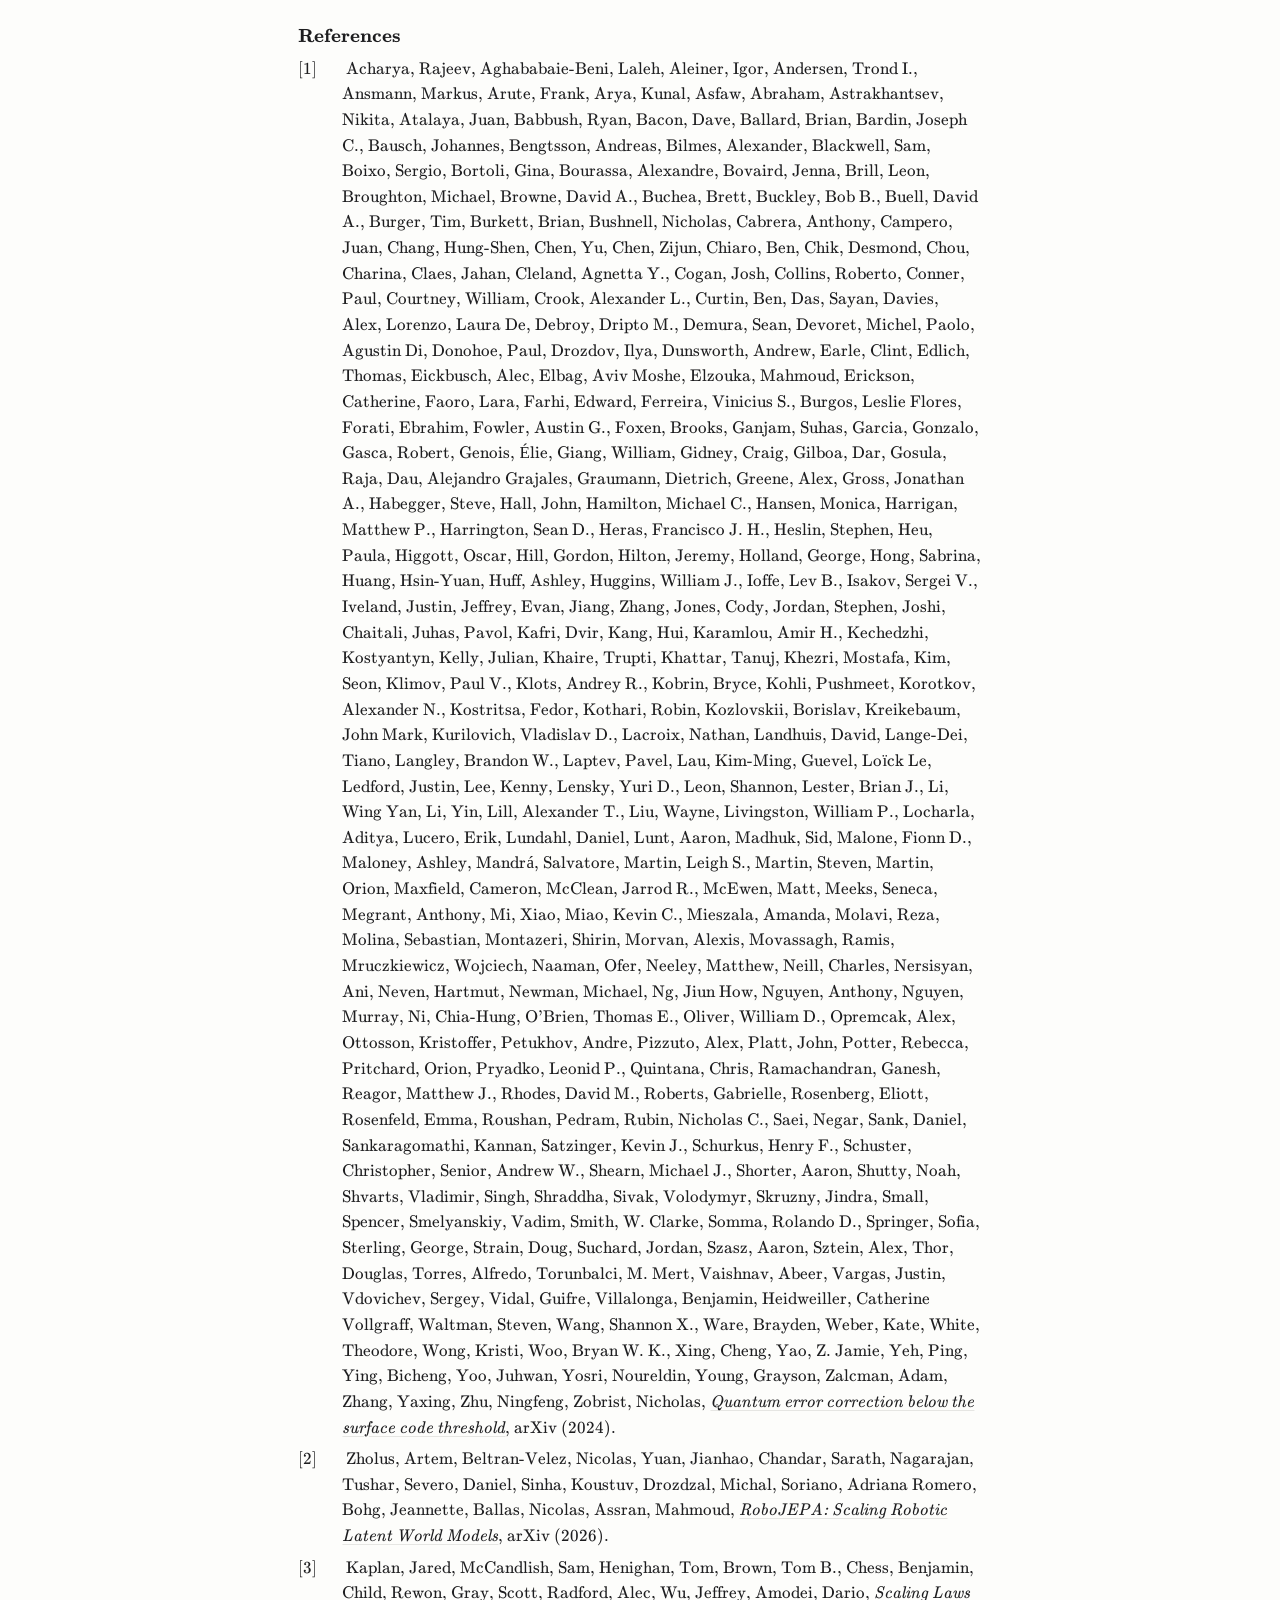
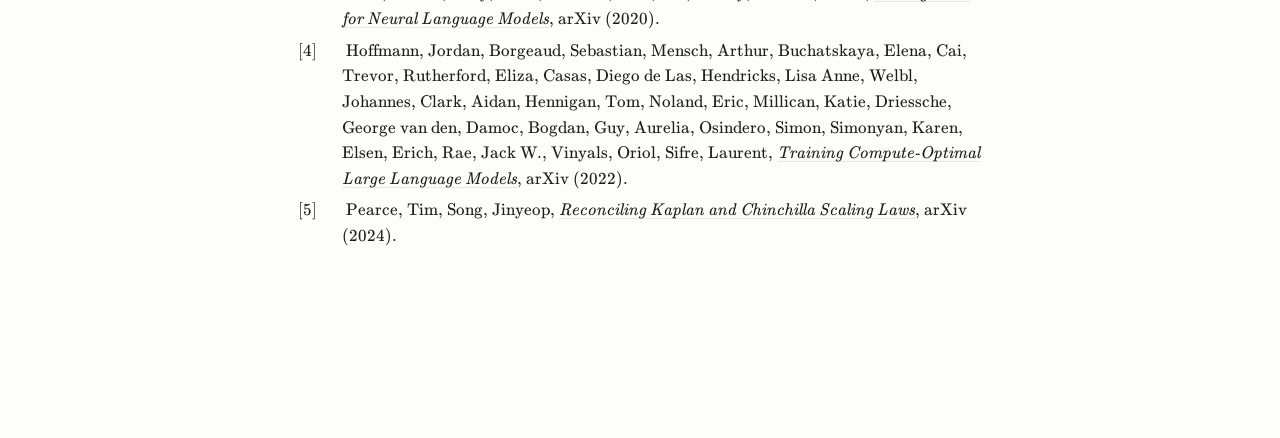
<file: blog/where-is-the-floor-for-the-world/index.html>
<!doctype html>
<html lang="en">
<head>
<meta charset="utf-8">
<meta name="viewport" content="width=device-width, initial-scale=1">
<title>Where is the floor for the world? — Adam Holmes</title>
<meta name="description" content="Error floors are spooky, and show up in quantum error corrected system design and, now apparently, in RoboJEPA latent world models for robotics. I share a bit more about these floors here.">
<link rel="stylesheet" href="../katex/katex.min.css">
<link rel="stylesheet" href="../blog.css">
<link rel="shortcut icon" type="image/x-icon" href="/favicon-font.ico">
</head>
<body>
<nav class="top"><a href="/">Adam Holmes</a><a href="../">Blog</a></nav>
<article>
<header><h1>Where is the floor for the world?</h1><div class="byline">Adam Holmes &middot; <time datetime="2026-10-11">October 11, 2026</time></div></header>
<div class="abstract"><p>Error floors are spooky, and show up in quantum error corrected system design and, now apparently, in RoboJEPA latent world models for robotics. I share a bit more about these floors here.</p>
</div>
<h2><span class="secnum">1</span></h2>
<p>Error floors are spooky. When I'm thinking about quantum error corrected systems in particular, lots of design work goes into building nice and scalable families of codes that, <em>in principle</em> should be able to continue getting better and better at error suppression as needed. I spend a lot of time designing codes, circuits, and protocols with good pseudothresholds <span class="katex"><span class="katex-html" aria-hidden="true"><span class="katex-base"><span class="katex-strut" style="height:0.8831em;vertical-align:-0.1944em;"></span><span class="mord"><span class="mord mathnormal">p</span><span class="msupsub"><span class="vlist-t"><span class="vlist-r"><span class="vlist" style="height:0.6887em;"><span style="top:-3.063em;margin-right:0.05em;"><span class="pstrut" style="height:2.7em;"></span><span class="katex-sizing reset-size6 size3 mtight"><span class="mbin mtight">∗</span></span></span></span></span></span></span></span></span></span></span> (the point where the performance of the code crosses the performance of the raw unprotected machine), with good error suppression scaling coefficients, and with good architectural properties. I look at lots of things including analytically dissecting the ways that errors propagate throughout the circuit, how the decoder handles the highest-likelihood failure mechanisms, and numerically measure scaling constants like the logical error rate <span class="katex"><span class="katex-html" aria-hidden="true"><span class="katex-base"><span class="katex-strut" style="height:0.625em;vertical-align:-0.1944em;"></span><span class="mord"><span class="mord mathnormal">p</span><span class="msupsub"><span class="vlist-t vlist-t2"><span class="vlist-r"><span class="vlist" style="height:0.3283em;"><span style="top:-2.55em;margin-left:0em;margin-right:0.05em;"><span class="pstrut" style="height:2.7em;"></span><span class="katex-sizing reset-size6 size3 mtight"><span class="mord mathnormal mtight">L</span></span></span></span><span class="vlist-s">​</span></span><span class="vlist-r"><span class="vlist" style="height:0.15em;"><span></span></span></span></span></span></span></span></span></span> and the ratio of this error rate between subsequent code distances. In general, we typically find that quantum error correcting codes of code distance <span class="katex"><span class="katex-html" aria-hidden="true"><span class="katex-base"><span class="katex-strut" style="height:0.6944em;"></span><span class="mord mathnormal">d</span></span></span></span> suppress logical errors over and above some physical error rate <span class="katex"><span class="katex-html" aria-hidden="true"><span class="katex-base"><span class="katex-strut" style="height:0.625em;vertical-align:-0.1944em;"></span><span class="mord mathnormal">p</span></span></span></span> at a rate exponential in how far the system is below pseudothreshold:</p>
<div class="display"><span class="katex-display"><span class="katex"><span class="katex-html" aria-hidden="true"><span class="katex-base"><span class="katex-strut" style="height:0.625em;vertical-align:-0.1944em;"></span><span class="mord"><span class="mord mathnormal">p</span><span class="msupsub"><span class="vlist-t vlist-t2"><span class="vlist-r"><span class="vlist" style="height:0.3283em;"><span style="top:-2.55em;margin-left:0em;margin-right:0.05em;"><span class="pstrut" style="height:2.7em;"></span><span class="katex-sizing reset-size6 size3 mtight"><span class="mord mathnormal mtight">L</span></span></span></span><span class="vlist-s">​</span></span><span class="vlist-r"><span class="vlist" style="height:0.15em;"><span></span></span></span></span></span></span><span class="mspace" style="margin-right:0.2778em;"></span><span class="mrel">=</span><span class="mspace" style="margin-right:0.2778em;"></span></span><span class="katex-base"><span class="katex-strut" style="height:1.279em;vertical-align:-0.25em;"></span><span class="mord mathnormal" style="margin-right:0.0715em;">C</span><span class="mopen">(</span><span class="mord mathnormal">p</span><span class="mord">/</span><span class="mord"><span class="mord mathnormal">p</span><span class="msupsub"><span class="vlist-t"><span class="vlist-r"><span class="vlist" style="height:0.7387em;"><span style="top:-3.113em;margin-right:0.05em;"><span class="pstrut" style="height:2.7em;"></span><span class="katex-sizing reset-size6 size3 mtight"><span class="mbin mtight">∗</span></span></span></span></span></span></span></span><span class="mclose"><span class="mclose">)</span><span class="msupsub"><span class="vlist-t"><span class="vlist-r"><span class="vlist" style="height:1.029em;"><span style="top:-3.413em;margin-right:0.05em;"><span class="pstrut" style="height:3em;"></span><span class="katex-sizing reset-size6 size3 mtight"><span class="mord mtight"><span class="mord mathnormal mtight" style="margin-right:0.0037em;">α</span><span class="mord mtight"><span class="mopen nulldelimiter katex-sizing reset-size3 size6"></span><span class="mfrac"><span class="vlist-t vlist-t2"><span class="vlist-r"><span class="vlist" style="height:0.88em;"><span style="top:-2.656em;"><span class="pstrut" style="height:3em;"></span><span class="katex-sizing reset-size3 size1 mtight"><span class="mord mtight"><span class="mord mtight">2</span></span></span></span><span style="top:-3.2255em;"><span class="pstrut" style="height:3em;"></span><span class="frac-line mtight" style="border-bottom-width:0.049em;"></span></span><span style="top:-3.384em;"><span class="pstrut" style="height:3em;"></span><span class="katex-sizing reset-size3 size1 mtight"><span class="mord mtight"><span class="mord mathnormal mtight">d</span><span class="mbin mtight">+</span><span class="mord mtight">1</span></span></span></span></span><span class="vlist-s">​</span></span><span class="vlist-r"><span class="vlist" style="height:0.344em;"><span></span></span></span></span></span><span class="mclose nulldelimiter katex-sizing reset-size3 size6"></span></span></span></span></span></span></span></span></span></span></span></span></span></span></div>

<p>for some constants <span class="katex"><span class="katex-html" aria-hidden="true"><span class="katex-base"><span class="katex-strut" style="height:0.6833em;"></span><span class="mord mathnormal" style="margin-right:0.0715em;">C</span></span></span></span> and <span class="katex"><span class="katex-html" aria-hidden="true"><span class="katex-base"><span class="katex-strut" style="height:0.4306em;"></span><span class="mord mathnormal" style="margin-right:0.0037em;">α</span></span></span></span>, both of which depend on the implementation. This is an important error suppression scaling law that has anchored effectively all of fault tolerant quantum system design.</p>
<p>This, and measurements like this, are summary statistics and should be treated with appropriate caution because of that. In fact when we do this kind of work we have to make assumptions about error models and devices, and sometimes those assumptions don't match the systems that get deployed. This is one of the main concerning points about building scalable fault tolerant quantum systems: what happens if our expectations about the type, quality, and structure of the noise affecting the quantum systems are wrong? There remain <b>many orders of magnitude</b> between the system sizes and effective noise regimes of the devices that are online today, and where they need to go to perform useful quantum algorithms. Of course, we can't faithfully simulate the full device physics of the devices we'll need at that scale, so we make approximations that we believe are faithful-enough and design to those. This has driven lots of very meaningful progress in quantum systems design research over time.</p>
<p>But what happens if we're wrong? Specifically, what happens when we're wrong about the structure of the noise in the system?</p>
<figure class="figure"><img src="fig1.png" alt="" loading="lazy"></figure>
<p>This can happen, and in fact already did in a prominent system experimental paper <a class="cite" href="#ref-1">[1]</a>. There, a superconducting qubit device was running large block-length repetition codes expressly for this purpose, to probe whether error floors pop up. They do, and they break the error suppression caling laws that may be observed between lower code distances. Lots of work has since gone on in rearchitecting devices and attempting to design to the expected causes of these floors, including considering ways to modify our existing noise modeling and approximation methods. If there is any fundamental reason that quantum information processing devices can't be built to the scale we need, the signature will be one of these floors.</p>
<h2><span class="secnum">2</span></h2>
<p>Error floors show up in lots of places. One that is interesting and seems important is the very recent work on building world models for robotics: the RoboJEPA work <a class="cite" href="#ref-2">[2]</a>. Here, the authors present the first known scaling laws for compute frontiers in latent-space representation world models, and show that the scaling laws they're seeing are quite different from those in language models. One of the most important distinctions is that the world model scaling law <em>has a different structure</em>, and that's spooky. I wanted to understand their error floors a bit more, so I ran a few small studies.</p>
<p>For reference, let's look at the scaling laws in language models first. Kaplan et al. first discovered the compute frontier scaling laws for neural networks in 2020 <a class="cite" href="#ref-3">[3]</a>. They were looking for and measuring scaling laws in Transformer language models, specifically covering compute, dataset size, and model size, and measuring the sensitivity of the test loss to each of these. The parametric form of the scaling laws looks like simple power laws where, for example, when a Transformer model is limited to a fixed number of parameters <span class="katex"><span class="katex-html" aria-hidden="true"><span class="katex-base"><span class="katex-strut" style="height:0.6833em;"></span><span class="mord mathnormal" style="margin-right:0.109em;">N</span></span></span></span>, loss scales as <span class="katex"><span class="katex-html" aria-hidden="true"><span class="katex-base"><span class="katex-strut" style="height:1em;vertical-align:-0.25em;"></span><span class="mord mathnormal">L</span><span class="mopen">(</span><span class="mord mathnormal" style="margin-right:0.109em;">N</span><span class="mclose">)</span><span class="mspace" style="margin-right:0.2778em;"></span><span class="mrel">∝</span><span class="mspace" style="margin-right:0.2778em;"></span></span><span class="katex-base"><span class="katex-strut" style="height:1em;vertical-align:-0.25em;"></span><span class="mopen">(</span><span class="mord mathnormal" style="margin-right:0.109em;">N</span><span class="mord">/</span><span class="mord"><span class="mord mathnormal" style="margin-right:0.109em;">N</span><span class="msupsub"><span class="vlist-t vlist-t2"><span class="vlist-r"><span class="vlist" style="height:0.1514em;"><span style="top:-2.55em;margin-left:-0.109em;margin-right:0.05em;"><span class="pstrut" style="height:2.7em;"></span><span class="katex-sizing reset-size6 size3 mtight"><span class="mord mathnormal mtight">c</span></span></span></span><span class="vlist-s">​</span></span><span class="vlist-r"><span class="vlist" style="height:0.15em;"><span></span></span></span></span></span></span><span class="mclose"><span class="mclose">)</span><span class="msupsub"><span class="vlist-t"><span class="vlist-r"><span class="vlist" style="height:0.6644em;"><span style="top:-3.063em;margin-right:0.05em;"><span class="pstrut" style="height:2.7em;"></span><span class="katex-sizing reset-size6 size3 mtight"><span class="mord mathnormal mtight" style="margin-right:0.0037em;">α</span></span></span></span></span></span></span></span></span></span></span> for <span class="katex"><span class="katex-html" aria-hidden="true"><span class="katex-base"><span class="katex-strut" style="height:0.8333em;vertical-align:-0.15em;"></span><span class="mord"><span class="mord mathnormal" style="margin-right:0.109em;">N</span><span class="msupsub"><span class="vlist-t vlist-t2"><span class="vlist-r"><span class="vlist" style="height:0.1514em;"><span style="top:-2.55em;margin-left:-0.109em;margin-right:0.05em;"><span class="pstrut" style="height:2.7em;"></span><span class="katex-sizing reset-size6 size3 mtight"><span class="mord mathnormal mtight">c</span></span></span></span><span class="vlist-s">​</span></span><span class="vlist-r"><span class="vlist" style="height:0.15em;"><span></span></span></span></span></span></span><span class="mspace" style="margin-right:0.2778em;"></span><span class="mrel">=</span><span class="mspace" style="margin-right:0.2778em;"></span></span><span class="katex-base"><span class="katex-strut" style="height:0.6444em;"></span><span class="mord">8.8</span><span class="mord mathnormal">e</span><span class="mord">13</span></span></span></span> and <span class="katex"><span class="katex-html" aria-hidden="true"><span class="katex-base"><span class="katex-strut" style="height:0.4306em;"></span><span class="mord mathnormal" style="margin-right:0.0037em;">α</span><span class="mspace" style="margin-right:0.2778em;"></span><span class="mrel">=</span><span class="mspace" style="margin-right:0.2778em;"></span></span><span class="katex-base"><span class="katex-strut" style="height:0.6444em;"></span><span class="mord">0.076</span></span></span></span>. The former is their way of normalizing out the number of non-embedding parameters (so as to only focus on the important trainable parameters that the model is updating), and the latter is a numerical power law exponential fit that they found numerically fit the best.</p>
<figure class="figure"><img src="fig2.png" alt="" loading="lazy"></figure>
<p>These are clean power laws and don't show any sign of any error floors. They match intuitively with how we imagine exponential error suppression in quantum error corrected systems scales, substituting normalizing constants in the base of each exponent appropriately, and at a fixed code distance. The Hoffman et al. Chinchilla paper <a class="cite" href="#ref-4">[4]</a> came out later and argued that the Kaplan work under-trained models, and they could reach far better performance at fixed model size if the ratio of compute to parameters increased. Their parametric fit looks different as well:</p>
<div class="display"><span class="katex-display"><span class="katex"><span class="katex-html" aria-hidden="true"><span class="katex-base"><span class="katex-strut" style="height:1em;vertical-align:-0.25em;"></span><span class="mord mathnormal">L</span><span class="mopen">(</span><span class="mord mathnormal" style="margin-right:0.109em;">N</span><span class="mpunct">,</span><span class="mspace" style="margin-right:0.1667em;"></span><span class="mord mathnormal" style="margin-right:0.0278em;">D</span><span class="mclose">)</span><span class="mspace" style="margin-right:0.2778em;"></span><span class="mrel">=</span><span class="mspace" style="margin-right:0.2778em;"></span></span><span class="katex-base"><span class="katex-strut" style="height:0.7667em;vertical-align:-0.0833em;"></span><span class="mord mathnormal" style="margin-right:0.0576em;">E</span><span class="mspace" style="margin-right:0.2222em;"></span><span class="mbin">+</span><span class="mspace" style="margin-right:0.2222em;"></span></span><span class="katex-base"><span class="katex-strut" style="height:0.6833em;"></span><span class="mord mathnormal">A</span><span class="mspace" style="margin-right:0.2222em;"></span><span class="mbin">⋅</span><span class="mspace" style="margin-right:0.2222em;"></span></span><span class="katex-base"><span class="katex-strut" style="height:0.9047em;vertical-align:-0.0833em;"></span><span class="mord"><span class="mord mathnormal" style="margin-right:0.109em;">N</span><span class="msupsub"><span class="vlist-t"><span class="vlist-r"><span class="vlist" style="height:0.8213em;"><span style="top:-3.113em;margin-right:0.05em;"><span class="pstrut" style="height:2.7em;"></span><span class="katex-sizing reset-size6 size3 mtight"><span class="mord mtight"><span class="mord mtight">−</span><span class="mord mathnormal mtight" style="margin-right:0.0037em;">α</span></span></span></span></span></span></span></span></span><span class="mspace" style="margin-right:0.2222em;"></span><span class="mbin">+</span><span class="mspace" style="margin-right:0.2222em;"></span></span><span class="katex-base"><span class="katex-strut" style="height:0.6833em;"></span><span class="mord mathnormal" style="margin-right:0.0502em;">B</span><span class="mspace" style="margin-right:0.2222em;"></span><span class="mbin">⋅</span><span class="mspace" style="margin-right:0.2222em;"></span></span><span class="katex-base"><span class="katex-strut" style="height:0.8991em;"></span><span class="mord"><span class="mord mathnormal" style="margin-right:0.0278em;">D</span><span class="msupsub"><span class="vlist-t"><span class="vlist-r"><span class="vlist" style="height:0.8991em;"><span style="top:-3.113em;margin-right:0.05em;"><span class="pstrut" style="height:2.7em;"></span><span class="katex-sizing reset-size6 size3 mtight"><span class="mord mtight"><span class="mord mtight">−</span><span class="mord mathnormal mtight" style="margin-right:0.0528em;">β</span></span></span></span></span></span></span></span></span></span></span></span></span></div>

<p>where <span class="katex"><span class="katex-html" aria-hidden="true"><span class="katex-base"><span class="katex-strut" style="height:0.8778em;vertical-align:-0.1944em;"></span><span class="mord mathnormal">A</span><span class="mpunct">,</span><span class="mspace" style="margin-right:0.1667em;"></span><span class="mord mathnormal" style="margin-right:0.0502em;">B</span></span></span></span>, <span class="katex"><span class="katex-html" aria-hidden="true"><span class="katex-base"><span class="katex-strut" style="height:0.4306em;"></span><span class="mord mathnormal" style="margin-right:0.0037em;">α</span></span></span></span>, and <span class="katex"><span class="katex-html" aria-hidden="true"><span class="katex-base"><span class="katex-strut" style="height:0.8889em;vertical-align:-0.1944em;"></span><span class="mord mathnormal" style="margin-right:0.0528em;">β</span></span></span></span> are the fitting terms, <span class="katex"><span class="katex-html" aria-hidden="true"><span class="katex-base"><span class="katex-strut" style="height:0.6833em;"></span><span class="mord mathnormal" style="margin-right:0.109em;">N</span></span></span></span> is the model size, <span class="katex"><span class="katex-html" aria-hidden="true"><span class="katex-base"><span class="katex-strut" style="height:0.6833em;"></span><span class="mord mathnormal" style="margin-right:0.0278em;">D</span></span></span></span> is the number of training tokens, and <b><span class="katex"><span class="katex-html" aria-hidden="true"><span class="katex-base"><span class="katex-strut" style="height:0.6833em;"></span><span class="mord mathnormal" style="margin-right:0.0576em;">E</span></span></span></span> is an irreducible term that corresponds to the entropy of natural language</b>. So here we actually do encounter an error floor, set by the fact that natural language itself carries an irreducible entropy that no model is going to be capable of learning. Later work from Pearce and Song <a class="cite" href="#ref-5">[5]</a> came out that reconciled these forms basically by counting all of the parameters (instead of just the non-embedding parameters), and from compute range fitting.</p>
<p>The RoboJEPA paper <a class="cite" href="#ref-2">[2]</a> was able to measure these curves for a specific set of architectures that are promising latent-state world models for enabling physical world interaction. The architecture itself is a hybrid, starting from a learned latent space that the V-JEPA 2.1 encoder produces, and within that space they train a Transformer-based predictor to operate and act. They propose and show good agreement with what they call a second-order power law:</p>
<div class="display"><span class="katex-display"><span class="katex"><span class="katex-html" aria-hidden="true"><span class="katex-base"><span class="katex-strut" style="height:1em;vertical-align:-0.25em;"></span><span class="mord mathnormal">L</span><span class="mopen">(</span><span class="mord mathnormal" style="margin-right:0.0715em;">C</span><span class="mclose">)</span><span class="mspace" style="margin-right:0.2778em;"></span><span class="mrel">=</span><span class="mspace" style="margin-right:0.2778em;"></span></span><span class="katex-base"><span class="katex-strut" style="height:0.7667em;vertical-align:-0.0833em;"></span><span class="mord mathnormal" style="margin-right:0.0576em;">E</span><span class="mspace" style="margin-right:0.2222em;"></span><span class="mbin">+</span><span class="mspace" style="margin-right:0.2222em;"></span></span><span class="katex-base"><span class="katex-strut" style="height:0.6833em;"></span><span class="mord mathnormal">A</span><span class="mspace" style="margin-right:0.2222em;"></span><span class="mbin">⋅</span><span class="mspace" style="margin-right:0.2222em;"></span></span><span class="katex-base"><span class="katex-strut" style="height:0.8991em;"></span><span class="mord"><span class="mord mathnormal" style="margin-right:0.0715em;">C</span><span class="msupsub"><span class="vlist-t"><span class="vlist-r"><span class="vlist" style="height:0.8991em;"><span style="top:-3.113em;margin-right:0.05em;"><span class="pstrut" style="height:2.7em;"></span><span class="katex-sizing reset-size6 size3 mtight"><span class="mord mtight"><span class="mord mathnormal mtight" style="margin-right:0.0037em;">α</span><span class="mbin mtight">−</span><span class="mord mathnormal mtight" style="margin-right:0.0556em;">γ</span><span class="mspace mtight" style="margin-right:0.1952em;"></span><span class="mop mtight"><span class="mtight">l</span><span class="mtight">n</span></span><span class="mspace mtight" style="margin-right:0.1952em;"></span><span class="mord mathnormal mtight" style="margin-right:0.0715em;">C</span></span></span></span></span></span></span></span></span></span></span></span></span></div>

<p>where <span class="katex"><span class="katex-html" aria-hidden="true"><span class="katex-base"><span class="katex-strut" style="height:0.8778em;vertical-align:-0.1944em;"></span><span class="mord mathnormal">A</span><span class="mpunct">,</span><span class="mspace" style="margin-right:0.1667em;"></span><span class="mord mathnormal" style="margin-right:0.0037em;">α</span></span></span></span>, and <span class="katex"><span class="katex-html" aria-hidden="true"><span class="katex-base"><span class="katex-strut" style="height:0.625em;vertical-align:-0.1944em;"></span><span class="mord mathnormal" style="margin-right:0.0556em;">γ</span></span></span></span> are fitting variables, <span class="katex"><span class="katex-html" aria-hidden="true"><span class="katex-base"><span class="katex-strut" style="height:0.6833em;"></span><span class="mord mathnormal" style="margin-right:0.0715em;">C</span></span></span></span> is compute, and <span class="katex"><span class="katex-html" aria-hidden="true"><span class="katex-base"><span class="katex-strut" style="height:0.6833em;"></span><span class="mord mathnormal" style="margin-right:0.0576em;">E</span></span></span></span> here is some form of irreducible error. An error floor.</p>
<h2><span class="secnum">3</span></h2>
<p>This second order scaling law itself is interesting. It's easier to look at it in a simpler form:</p>
<div class="display"><span class="katex-display"><span class="katex"><span class="katex-html" aria-hidden="true"><span class="katex-base"><span class="katex-strut" style="height:4.2832em;vertical-align:-1.8916em;"></span><span class="mord"><span class="mtable"><span class="col-align-r"><span class="vlist-t vlist-t2"><span class="vlist-r"><span class="vlist" style="height:2.3916em;"><span style="top:-4.4925em;"><span class="pstrut" style="height:3em;"></span><span class="mord"><span class="mord mathnormal">L</span><span class="mspace" style="margin-right:0.2222em;"></span><span class="mbin">−</span><span class="mspace" style="margin-right:0.2222em;"></span><span class="mord mathnormal" style="margin-right:0.0576em;">E</span></span></span><span style="top:-2.9925em;"><span class="pstrut" style="height:3em;"></span><span class="mord"><span class="mop">ln</span><span class="mopen">(</span><span class="mord mathnormal">L</span><span class="mspace" style="margin-right:0.2222em;"></span><span class="mbin">−</span><span class="mspace" style="margin-right:0.2222em;"></span><span class="mord mathnormal" style="margin-right:0.0576em;">E</span><span class="mclose">)</span></span></span><span style="top:-1.4684em;"><span class="pstrut" style="height:3em;"></span><span class="mord"></span></span></span><span class="vlist-s">​</span></span><span class="vlist-r"><span class="vlist" style="height:1.8916em;"><span></span></span></span></span></span><span class="col-align-l"><span class="vlist-t vlist-t2"><span class="vlist-r"><span class="vlist" style="height:2.3916em;"><span style="top:-4.4925em;"><span class="pstrut" style="height:3em;"></span><span class="mord"><span class="mord"></span><span class="mspace" style="margin-right:0.2778em;"></span><span class="mrel">=</span><span class="mspace" style="margin-right:0.2778em;"></span><span class="mord mathnormal">A</span><span class="mspace" style="margin-right:0.2222em;"></span><span class="mbin">⋅</span><span class="mspace" style="margin-right:0.2222em;"></span><span class="mord"><span class="mord mathnormal" style="margin-right:0.0715em;">C</span><span class="msupsub"><span class="vlist-t"><span class="vlist-r"><span class="vlist" style="height:0.8991em;"><span style="top:-3.113em;margin-right:0.05em;"><span class="pstrut" style="height:2.7em;"></span><span class="katex-sizing reset-size6 size3 mtight"><span class="mord mtight"><span class="mord mathnormal mtight" style="margin-right:0.0037em;">α</span><span class="mbin mtight">−</span><span class="mord mathnormal mtight" style="margin-right:0.0556em;">γ</span><span class="mspace mtight" style="margin-right:0.1952em;"></span><span class="mop mtight"><span class="mtight">l</span><span class="mtight">n</span></span><span class="mspace mtight" style="margin-right:0.1952em;"></span><span class="mord mathnormal mtight" style="margin-right:0.0715em;">C</span></span></span></span></span></span></span></span></span></span></span><span style="top:-2.9925em;"><span class="pstrut" style="height:3em;"></span><span class="mord"><span class="mord"></span><span class="mspace" style="margin-right:0.2778em;"></span><span class="mrel">=</span><span class="mspace" style="margin-right:0.2778em;"></span><span class="mop">ln</span><span class="mspace" style="margin-right:0.1667em;"></span><span class="mord mathnormal">A</span><span class="mspace" style="margin-right:0.2222em;"></span><span class="mbin">+</span><span class="mspace" style="margin-right:0.2222em;"></span><span class="mopen">(</span><span class="mord mathnormal" style="margin-right:0.0037em;">α</span><span class="mspace" style="margin-right:0.2222em;"></span><span class="mbin">−</span><span class="mspace" style="margin-right:0.2222em;"></span><span class="mord mathnormal" style="margin-right:0.0556em;">γ</span><span class="mspace" style="margin-right:0.1667em;"></span><span class="mop">ln</span><span class="mspace" style="margin-right:0.1667em;"></span><span class="mord mathnormal" style="margin-right:0.0715em;">C</span><span class="mclose">)</span><span class="mspace" style="margin-right:0.1667em;"></span><span class="mop">ln</span><span class="mspace" style="margin-right:0.1667em;"></span><span class="mord mathnormal" style="margin-right:0.0715em;">C</span></span></span><span style="top:-1.4684em;"><span class="pstrut" style="height:3em;"></span><span class="mord"><span class="mord"></span><span class="mspace" style="margin-right:0.2778em;"></span><span class="mrel">=</span><span class="mspace" style="margin-right:0.2778em;"></span><span class="mop">ln</span><span class="mspace" style="margin-right:0.1667em;"></span><span class="mord mathnormal">A</span><span class="mspace" style="margin-right:0.2222em;"></span><span class="mbin">+</span><span class="mspace" style="margin-right:0.2222em;"></span><span class="mord mathnormal" style="margin-right:0.0037em;">α</span><span class="mspace" style="margin-right:0.1667em;"></span><span class="mop">ln</span><span class="mspace" style="margin-right:0.1667em;"></span><span class="mord mathnormal" style="margin-right:0.0715em;">C</span><span class="mspace" style="margin-right:0.2222em;"></span><span class="mbin">−</span><span class="mspace" style="margin-right:0.2222em;"></span><span class="mord mathnormal" style="margin-right:0.0556em;">γ</span><span class="mopen">(</span><span class="mop">ln</span><span class="mspace" style="margin-right:0.1667em;"></span><span class="mord mathnormal" style="margin-right:0.0715em;">C</span><span class="mclose"><span class="mclose">)</span><span class="msupsub"><span class="vlist-t"><span class="vlist-r"><span class="vlist" style="height:0.8641em;"><span style="top:-3.113em;margin-right:0.05em;"><span class="pstrut" style="height:2.7em;"></span><span class="katex-sizing reset-size6 size3 mtight"><span class="mord mtight">2</span></span></span></span></span></span></span></span><span class="mord">.</span></span></span></span><span class="vlist-s">​</span></span><span class="vlist-r"><span class="vlist" style="height:1.8916em;"><span></span></span></span></span></span></span></span></span></span></span></span></div>

<p>In this form we can more clearly pick out the second-order behavior, which is the squared gamma-controlled factor. We can plot this, and plug in the fits that the paper found, to more clearly see what's going on. A plain power law is a straight line in log-log space, something of the form <span class="katex"><span class="katex-html" aria-hidden="true"><span class="katex-base"><span class="katex-strut" style="height:0.7778em;vertical-align:-0.0833em;"></span><span class="mop">ln</span><span class="mspace" style="margin-right:0.1667em;"></span><span class="mord mathnormal">A</span><span class="mspace" style="margin-right:0.2222em;"></span><span class="mbin">+</span><span class="mspace" style="margin-right:0.2222em;"></span></span><span class="katex-base"><span class="katex-strut" style="height:0.6944em;"></span><span class="mord mathnormal" style="margin-right:0.0037em;">α</span><span class="mspace" style="margin-right:0.1667em;"></span><span class="mop">ln</span><span class="mspace" style="margin-right:0.1667em;"></span><span class="mord mathnormal" style="margin-right:0.0715em;">C</span></span></span></span> would recover it in this context (and the paper fit one of these as well). The quadratic term creates a parabola. Let's focus on the DROID dataset and loss.</p>
<figure class="figure"><img src="fig3.png" alt="" loading="lazy"></figure>
<p>Grabbing the checkpoints for the different models and overlaying them on this set of fits, we can see convergence to different values of <span class="katex"><span class="katex-html" aria-hidden="true"><span class="katex-base"><span class="katex-strut" style="height:0.6833em;"></span><span class="mord mathnormal" style="margin-right:0.0576em;">E</span></span></span></span> being reached by the second-order model fits to the different cooldown policies (these values are drawn as horizontal dashed lines), and each of these says something quite different about the value of pushing more training compute and model sizes through this architecture. We can also see visually significant residuals from this second-order power law fit, admittedly significantly worse for the smaller models on the first order fit. As these models get bigger, and as the training compute increases, are these going to converge to the predicted <span class="katex"><span class="katex-html" aria-hidden="true"><span class="katex-base"><span class="katex-strut" style="height:0.6833em;"></span><span class="mord mathnormal" style="margin-right:0.0576em;">E</span></span></span></span> values? Or will they keep diving past these as the (seemingly better at larger compute) first-order scaling law fit would suggest? If we could show that loss continues to dive, that's a big reason to push scaling these architectures.</p>
<h2><span class="secnum">4</span></h2>
<p>So what is <span class="katex"><span class="katex-html" aria-hidden="true"><span class="katex-base"><span class="katex-strut" style="height:0.6833em;"></span><span class="mord mathnormal" style="margin-right:0.0576em;">E</span></span></span></span>? If we understand this term interpretably, or can actually lower bound it independently of these empirical training curves, we could get at our question above from a different angle. So here let's try to do some interpretability work and understand it from a model internals and theory perspective. In language models it seems well understood that it captures some form of “the natural entropy of language&quot;. Language itself carries ambiguity that no model can actually figure out, and that lumps together to form <span class="katex"><span class="katex-html" aria-hidden="true"><span class="katex-base"><span class="katex-strut" style="height:0.6833em;"></span><span class="mord mathnormal" style="margin-right:0.0576em;">E</span></span></span></span>. What's the equivalent here in world modeling?</p>
<p>The RoboJEPA paper approaches <span class="katex"><span class="katex-html" aria-hidden="true"><span class="katex-base"><span class="katex-strut" style="height:0.6833em;"></span><span class="mord mathnormal" style="margin-right:0.0576em;">E</span></span></span></span> as a fitting constant, mainly discussing it as an irreducible loss term that has value predicted by a few different fit models converging to some amount. In a real sense <span class="katex"><span class="katex-html" aria-hidden="true"><span class="katex-base"><span class="katex-strut" style="height:0.6833em;"></span><span class="mord mathnormal" style="margin-right:0.0576em;">E</span></span></span></span> is just a fitting constant, but there is a lot of value in trying to understand and interpret it mechanically before treating it as a true measure of data saturation. One way to do this is to treat the predictor Transformer network distinctly from the V-JEPA encoder, and to assess just how much ambiguity there is in the JEPA latent representation itself. This effectively considers the latent space that JEPA builds as a language with an intrinsic entropy, which is also nice in that it should give us some intuition as to how well a Transformer architectural predictor should perform. Said another way: <span class="katex"><span class="katex-html" aria-hidden="true"><span class="katex-base"><span class="katex-strut" style="height:0.6833em;"></span><span class="mord mathnormal" style="margin-right:0.0576em;">E</span></span></span></span> is measurable as the asymptote of a predictor running against a frozen encoder, and a deterministic L1 regressor type predictor like this can at best emit the conditional median of the next feature, so there should be a fundamental irreducible error floor that is set by whatever spread the target has that the past cannot predict. For these world model latent space representations, this could be driven by <em>encoder nuisance</em> or feature instability in the face of small imperceptable perturbations, and separately by <em>dynamics uncertainty</em> or genuinely uncertain futures given certain actions. The main question I had was: how much of <span class="katex"><span class="katex-html" aria-hidden="true"><span class="katex-base"><span class="katex-strut" style="height:0.6833em;"></span><span class="mord mathnormal" style="margin-right:0.0576em;">E</span></span></span></span> is the predictor's contribution, and how much is contained in native latent-space ambiguity?</p>
<p>A simple thing to start with is wiggling stuff. I took the frames from the DROID dataset that is held-out in the paper, from both cameras. Each of those frames I then ran through the V-JEPA encoder, then perturbed the frame slightly in different ways and ran those through the encoder again, and measured the per-token latent space L1 distance in the LayerNorm (LN) space. I did this for V-JEPA 2.1 and for V-JEPA 2, and you can see right away (at least one of the reasons) why the RoboJEPA system failed to train with the frozen V-JEPA 2 encoder.</p>
<figure class="figure"><img src="fig4.png" alt="" loading="lazy"></figure>
<p>For most natural nuisances/ablations/perturbations/etc., the maximum LN space token L1 distance is far below the RoboJEPA measured <span class="katex"><span class="katex-html" aria-hidden="true"><span class="katex-base"><span class="katex-strut" style="height:0.6833em;"></span><span class="mord mathnormal" style="margin-right:0.0576em;">E</span></span></span></span> values (at least for V-JEPA 2.1). That's compelling, seems that the encoder isn't necessarily setting this floor with per-token ambiguity alone. For an idling robot, the next frame 1/15s later is 0.071-away in L1 distance. It's 0.130-away across all situations. Sensor noise with somewhat reasonable <span class="katex"><span class="katex-html" aria-hidden="true"><span class="katex-base"><span class="katex-strut" style="height:0.4306em;"></span><span class="mord mathnormal" style="margin-right:0.0359em;">σ</span></span></span></span> moves these features by a bit more, as does shifting by a full pixel. If you shift the full image by 4 pixels, then you can exceed the measured <span class="katex"><span class="katex-html" aria-hidden="true"><span class="katex-base"><span class="katex-strut" style="height:0.6833em;"></span><span class="mord mathnormal" style="margin-right:0.0576em;">E</span></span></span></span> value. So overall, this seems smaller than <span class="katex"><span class="katex-html" aria-hidden="true"><span class="katex-base"><span class="katex-strut" style="height:0.6833em;"></span><span class="mord mathnormal" style="margin-right:0.0576em;">E</span></span></span></span> and unlikely to explain it alone.</p>
<p>The next thing I tried is to separate the natural ambiguity of the encoder from the natural uncertainty in the future given an action, or dynamics uncertainty. That should be measurable too using only the latent representation space. One idea is to measure dynamics uncertainty as the spread of next-latent states <span class="katex"><span class="katex-html" aria-hidden="true"><span class="katex-base"><span class="katex-strut" style="height:0.6389em;vertical-align:-0.2083em;"></span><span class="mord"><span class="mord mathnormal" style="margin-right:0.044em;">z</span><span class="msupsub"><span class="vlist-t vlist-t2"><span class="vlist-r"><span class="vlist" style="height:0.3011em;"><span style="top:-2.55em;margin-left:-0.044em;margin-right:0.05em;"><span class="pstrut" style="height:2.7em;"></span><span class="katex-sizing reset-size6 size3 mtight"><span class="mord mtight"><span class="mord mathnormal mtight">t</span><span class="mbin mtight">+</span><span class="mord mtight">1</span></span></span></span></span><span class="vlist-s">​</span></span><span class="vlist-r"><span class="vlist" style="height:0.2083em;"><span></span></span></span></span></span></span></span></span></span> given the same state and action. This is a trajectory-dependent measure, so we can study it by running a controlled experiment on the existing DROID episodes. I took every (context, action, next-feature) triplet in the held-out DROID dataset from the REAL “setup room&quot;, amounting to roughly 7k total steps. For each of these tuples I find its nearest neighbours in <span class="katex"><span class="katex-html" aria-hidden="true"><span class="katex-base"><span class="katex-strut" style="height:1em;vertical-align:-0.25em;"></span><span class="mopen">(</span><span class="mord"><span class="mord mathnormal" style="margin-right:0.044em;">z</span><span class="msupsub"><span class="vlist-t vlist-t2"><span class="vlist-r"><span class="vlist" style="height:0.2806em;"><span style="top:-2.55em;margin-left:-0.044em;margin-right:0.05em;"><span class="pstrut" style="height:2.7em;"></span><span class="katex-sizing reset-size6 size3 mtight"><span class="mord mathnormal mtight">t</span></span></span></span><span class="vlist-s">​</span></span><span class="vlist-r"><span class="vlist" style="height:0.15em;"><span></span></span></span></span></span></span><span class="mpunct">,</span><span class="mspace" style="margin-right:0.1667em;"></span><span class="mord"><span class="mord mathnormal">a</span><span class="msupsub"><span class="vlist-t vlist-t2"><span class="vlist-r"><span class="vlist" style="height:0.2806em;"><span style="top:-2.55em;margin-left:0em;margin-right:0.05em;"><span class="pstrut" style="height:2.7em;"></span><span class="katex-sizing reset-size6 size3 mtight"><span class="mord mathnormal mtight">t</span></span></span></span><span class="vlist-s">​</span></span><span class="vlist-r"><span class="vlist" style="height:0.15em;"><span></span></span></span></span></span></span><span class="mclose">)</span></span></span></span> from a different episode. To modulate-out temporal adjacency I also use neighbors from the same episode at least several seconds away. For each pair record two numbers: how far apart the presents are, <span class="katex"><span class="katex-html" aria-hidden="true"><span class="katex-base"><span class="katex-strut" style="height:0.8444em;vertical-align:-0.15em;"></span><span class="mord"><span class="mord mathnormal">d</span><span class="msupsub"><span class="vlist-t vlist-t2"><span class="vlist-r"><span class="vlist" style="height:0.1514em;"><span style="top:-2.55em;margin-left:0em;margin-right:0.05em;"><span class="pstrut" style="height:2.7em;"></span><span class="katex-sizing reset-size6 size3 mtight"><span class="mord mtight"><span class="mord text mtight"><span class="mord mtight">now</span></span></span></span></span></span><span class="vlist-s">​</span></span><span class="vlist-r"><span class="vlist" style="height:0.15em;"><span></span></span></span></span></span></span><span class="mspace" style="margin-right:0.2778em;"></span><span class="mrel">=</span><span class="mspace" style="margin-right:0.2778em;"></span></span><span class="katex-base"><span class="katex-strut" style="height:1.0019em;vertical-align:-0.25em;"></span><span class="mord text"><span class="mord">L1</span></span><span class="mopen">(</span><span class="mord"><span class="mord mathnormal" style="margin-right:0.044em;">z</span><span class="msupsub"><span class="vlist-t vlist-t2"><span class="vlist-r"><span class="vlist" style="height:0.2806em;"><span style="top:-2.55em;margin-left:-0.044em;margin-right:0.05em;"><span class="pstrut" style="height:2.7em;"></span><span class="katex-sizing reset-size6 size3 mtight"><span class="mord mathnormal mtight">t</span></span></span></span><span class="vlist-s">​</span></span><span class="vlist-r"><span class="vlist" style="height:0.15em;"><span></span></span></span></span></span></span><span class="mpunct">,</span><span class="mspace" style="margin-right:0.1667em;"></span><span class="mord"><span class="mord mathnormal" style="margin-right:0.044em;">z</span><span class="msupsub"><span class="vlist-t vlist-t2"><span class="vlist-r"><span class="vlist" style="height:0.7519em;"><span style="top:-2.453em;margin-left:-0.044em;margin-right:0.05em;"><span class="pstrut" style="height:2.7em;"></span><span class="katex-sizing reset-size6 size3 mtight"><span class="mord mathnormal mtight">t</span></span></span><span style="top:-3.063em;margin-right:0.05em;"><span class="pstrut" style="height:2.7em;"></span><span class="katex-sizing reset-size6 size3 mtight"><span class="mord mtight"><span class="mord mtight">′</span></span></span></span></span><span class="vlist-s">​</span></span><span class="vlist-r"><span class="vlist" style="height:0.247em;"><span></span></span></span></span></span></span><span class="mclose">)</span></span></span></span> and how far apart the futures are, <span class="katex"><span class="katex-html" aria-hidden="true"><span class="katex-base"><span class="katex-strut" style="height:0.8444em;vertical-align:-0.15em;"></span><span class="mord"><span class="mord mathnormal">d</span><span class="msupsub"><span class="vlist-t vlist-t2"><span class="vlist-r"><span class="vlist" style="height:0.2806em;"><span style="top:-2.55em;margin-left:0em;margin-right:0.05em;"><span class="pstrut" style="height:2.7em;"></span><span class="katex-sizing reset-size6 size3 mtight"><span class="mord mtight"><span class="mord text mtight"><span class="mord mtight">next</span></span></span></span></span></span><span class="vlist-s">​</span></span><span class="vlist-r"><span class="vlist" style="height:0.15em;"><span></span></span></span></span></span></span><span class="mspace" style="margin-right:0.2778em;"></span><span class="mrel">=</span><span class="mspace" style="margin-right:0.2778em;"></span></span><span class="katex-base"><span class="katex-strut" style="height:1.0583em;vertical-align:-0.3064em;"></span><span class="mord text"><span class="mord">L1</span></span><span class="mopen">(</span><span class="mord"><span class="mord mathnormal" style="margin-right:0.044em;">z</span><span class="msupsub"><span class="vlist-t vlist-t2"><span class="vlist-r"><span class="vlist" style="height:0.3011em;"><span style="top:-2.55em;margin-left:-0.044em;margin-right:0.05em;"><span class="pstrut" style="height:2.7em;"></span><span class="katex-sizing reset-size6 size3 mtight"><span class="mord mtight"><span class="mord mathnormal mtight">t</span><span class="mbin mtight">+</span><span class="mord mtight">1</span></span></span></span></span><span class="vlist-s">​</span></span><span class="vlist-r"><span class="vlist" style="height:0.2083em;"><span></span></span></span></span></span></span><span class="mpunct">,</span><span class="mspace" style="margin-right:0.1667em;"></span><span class="mord"><span class="mord mathnormal" style="margin-right:0.044em;">z</span><span class="msupsub"><span class="vlist-t vlist-t2"><span class="vlist-r"><span class="vlist" style="height:0.7519em;"><span style="top:-2.4519em;margin-left:-0.044em;margin-right:0.05em;"><span class="pstrut" style="height:2.7em;"></span><span class="katex-sizing reset-size6 size3 mtight"><span class="mord mtight"><span class="mord mathnormal mtight">t</span><span class="mbin mtight">+</span><span class="mord mtight">1</span></span></span></span><span style="top:-3.063em;margin-right:0.05em;"><span class="pstrut" style="height:2.7em;"></span><span class="katex-sizing reset-size6 size3 mtight"><span class="mord mtight"><span class="mord mtight">′</span></span></span></span></span><span class="vlist-s">​</span></span><span class="vlist-r"><span class="vlist" style="height:0.3064em;"><span></span></span></span></span></span></span><span class="mclose">)</span><span class="mord">.</span></span></span></span> What we get for this the expected L1 distance between two independently drawn trajectories from the same conditional, which (because an L1-optimal predictor is deterministic) is a fixed multiple of the irreducible error <span class="katex"><span class="katex-html" aria-hidden="true"><span class="katex-base"><span class="katex-strut" style="height:0.6833em;"></span><span class="mord mathnormal" style="margin-right:0.0576em;">E</span></span></span></span>. So the intercept of a regression here should represent this expected distance (it will also contain nuisance, so we can subtract that out). The net effect of this study then is an estimator of the true dynamical uncertainty (I think people call this aleatoric).</p>
<figure class="figure"><img src="fig5.png" alt="" loading="lazy"></figure>
<p>The data isn't granular enough to produce a useful answer here. These figures show what I mean: each dot is a bin of matched pairs. Horizontal position is how far apart the two “present&quot; tuples are. Vertical is how far apart their “futures&quot; were 0.8 seconds later. What we see is nearly exact linearity, where the futures show up as nearly as close as the presents. The leftmost point shows a signal floor from this study. On the side camera the closest matches start at 0.13, while on the wrist camera it shows up at 0.26. The intercepts printed in the legends come from that extrapolation, which we don't have sufficient data to really defend yet. The reference lines are drawn on top to show how close these are to the other measured error floors. The grey nuisance floor at 0.052 is the lower bound, and the red 2B step-1 error at 0.123 is the model. The data never gets below 0.13, so it never enters the band between them. While this study seems well-designed, the data limits it from really showing us clear answers. A next step to help resolve this is to directly generate new simulation data that ablates the futures by fixing an identical state, apply the identical action, and sample several futures, which I might try.</p>
<p>The last thing I tried here is an activity we do a lot of in quantum error correction research: error budgeting and decomposition. Based on a total error floor <span class="katex"><span class="katex-html" aria-hidden="true"><span class="katex-base"><span class="katex-strut" style="height:0.6833em;"></span><span class="mord mathnormal" style="margin-right:0.0576em;">E</span></span></span></span> sitting at roughly 0.2, what decomposition of that error is supported with an interpretable set of distinct error sources?</p>
<figure class="figure"><img src="fig6.png" alt="" loading="lazy"></figure>
<p>What we see here are a few distinct things. For all of the model sizes from 22M out to 8B, we can try dissecting the total per-token L1 error into a distinct set of sources that should, hopefully, explain the error floor that is predicted by the second-order scaling law. Here we have a few distinct sources that we can pull out:</p>
<ul>
<li>Encoder noise floor (dark blue): this is set by measuring the differences in features in the latent space between two motionless frames, 1/15 of a second apart, by running them both through the encoder and calculating L1 differences. This intuitively should set a floor that no predictor can disentangle, measured at 0.071.</li>
<li>Larger timestep frame motion of idling scenes (light blue): this is the L1 difference of the latent space representation of frames that are 0.8 seconds apart (12x larger in time than the previous measurement, matched to the eval protocol in the work). Scenes here don't really change that much qualitatively, but features move by on average 0.078.</li>
<li>Gap above the idling scenes (grey): this is a measurement of how far the one-step prediction sits above the effective floor (set by the combination of both the encoder noise floor and the idling scene reference). This is shrinking by model size.</li>
<li>Error from single-step predictions (orange): this is the cost of sending one of the model's own predictions back in as input, as opposed to the “teacher-forced&quot; error where the model sees the real encoder features as its input.</li>
<li>The rollout cost (red): this is the error of rollouts beyond one step. Measured out through nine-step averages matched to the paper.</li>
</ul>
<p>So altogether this tells a story that perhaps 1/3 of the error floor <span class="katex"><span class="katex-html" aria-hidden="true"><span class="katex-base"><span class="katex-strut" style="height:0.6833em;"></span><span class="mord mathnormal" style="margin-right:0.0576em;">E</span></span></span></span> measured by the second-order scaling law is noise set by true unlearnable ambiguity in the V-JEPA 2.1 encoder representation space. The rest appears to be set by how far idle scenes drift in the latent space over a step of size set by the evals, plus the costs of rollout protocols and a shrinking unknown out-of-model residual. Note that I'm assuming that errors add linearly here, which they may not. There is the possibility that errors add in quadrature, which would change this analysis somewhat.</p>
<p>The last-last thing I wanted to figure out was whether this idling reference error box (light blue) could be learnable. Some tools from mechanistic interpretability can be useful here too, specifically linear probing. The idea is that the models seem to be sitting right on the idle scene change error, which itself I had computed as an average across the full dataset. So we can pick a subset of the data and try to see if it's learnable by inspection: fit a regression over the current feature, previous feature and the action, to the per-token latent space change <span class="katex"><span class="katex-html" aria-hidden="true"><span class="katex-base"><span class="katex-strut" style="height:0.6667em;vertical-align:-0.0833em;"></span><span class="mord mathnormal" style="margin-right:0.044em;">z</span><span class="mspace" style="margin-right:0.2222em;"></span><span class="mbin">+</span><span class="mspace" style="margin-right:0.2222em;"></span></span><span class="katex-base"><span class="katex-strut" style="height:0.7278em;vertical-align:-0.0833em;"></span><span class="mord"><span class="mord mathnormal">t</span><span class="mspace" style="margin-right:0.2222em;"></span><span class="mbin">+</span><span class="mspace" style="margin-right:0.2222em;"></span><span class="mord">1</span></span><span class="mspace" style="margin-right:0.2222em;"></span><span class="mbin">−</span><span class="mspace" style="margin-right:0.2222em;"></span></span><span class="katex-base"><span class="katex-strut" style="height:0.5806em;vertical-align:-0.15em;"></span><span class="mord"><span class="mord mathnormal" style="margin-right:0.044em;">z</span><span class="msupsub"><span class="vlist-t vlist-t2"><span class="vlist-r"><span class="vlist" style="height:0.2806em;"><span style="top:-2.55em;margin-left:-0.044em;margin-right:0.05em;"><span class="pstrut" style="height:2.7em;"></span><span class="katex-sizing reset-size6 size3 mtight"><span class="mord mathnormal mtight">t</span></span></span></span><span class="vlist-s">​</span></span><span class="vlist-r"><span class="vlist" style="height:0.15em;"><span></span></span></span></span></span></span></span></span></span> on half of the held-out data and score it on the other half. Take that probe and compare it at with the model (8B here) residual <span class="katex"><span class="katex-html" aria-hidden="true"><span class="katex-base"><span class="katex-strut" style="height:0.7917em;vertical-align:-0.2083em;"></span><span class="mord"><span class="mord mathnormal" style="margin-right:0.044em;">z</span><span class="msupsub"><span class="vlist-t vlist-t2"><span class="vlist-r"><span class="vlist" style="height:0.3011em;"><span style="top:-2.55em;margin-left:-0.044em;margin-right:0.05em;"><span class="pstrut" style="height:2.7em;"></span><span class="katex-sizing reset-size6 size3 mtight"><span class="mord mtight"><span class="mord mathnormal mtight">t</span><span class="mbin mtight">+</span><span class="mord mtight">1</span></span></span></span></span><span class="vlist-s">​</span></span><span class="vlist-r"><span class="vlist" style="height:0.2083em;"><span></span></span></span></span></span></span><span class="mspace" style="margin-right:0.2222em;"></span><span class="mbin">−</span><span class="mspace" style="margin-right:0.2222em;"></span></span><span class="katex-base"><span class="katex-strut" style="height:0.9028em;vertical-align:-0.2083em;"></span><span class="mord"><span class="mord katex-accent"><span class="vlist-t"><span class="vlist-r"><span class="vlist" style="height:0.6944em;"><span style="top:-3em;"><span class="pstrut" style="height:3em;"></span><span class="mord mathnormal" style="margin-right:0.044em;">z</span></span><span style="top:-3em;"><span class="pstrut" style="height:3em;"></span><span class="accent-body" style="left:-0.1944em;"><span class="mord">^</span></span></span></span></span></span></span><span class="msupsub"><span class="vlist-t vlist-t2"><span class="vlist-r"><span class="vlist" style="height:0.3011em;"><span style="top:-2.55em;margin-left:-0.044em;margin-right:0.05em;"><span class="pstrut" style="height:2.7em;"></span><span class="katex-sizing reset-size6 size3 mtight"><span class="mord mtight"><span class="mord mathnormal mtight">t</span><span class="mbin mtight">+</span><span class="mord mtight">1</span></span></span></span></span><span class="vlist-s">​</span></span><span class="vlist-r"><span class="vlist" style="height:0.2083em;"><span></span></span></span></span></span></span></span></span></span>. This basically should capture what of the drift is has linear structure, and should give me a way to see if the models are capturing this and/or anything different.</p>
<figure class="figure"><img src="fig7.png" alt="" loading="lazy"></figure>
<p>I first cut out the noise from the encoder floor that I measured earlier (the 0.052 coming from two frames 1/15 seconds apart for idling data), which leaves a chunk of the idle-scene change error. That's shown in this graphic. Of the idle-scene change error, the linear probe seems to capture something like 3<span class="katex"><span class="katex-html" aria-hidden="true"><span class="katex-base"><span class="katex-strut" style="height:0.8056em;vertical-align:-0.0556em;"></span><span class="mord">%</span></span></span></span> of it in L1 space, and the 8B model does almost 10x better. That to me says that there actually could be opportunity to disentangle the drift, with a suitably sized and capable model. It's tricky though, since clearly these models are stalling out in loss space as size continues to increase, which creates the second-order scaling law. This seems probably architectural, not scaling-limited, and in some sense then while this particular architecture might be data-saturated, there seems to be more room at the bottom for other architectures to explore.</p>
<h2><span class="secnum">5</span></h2>
<p>While none of this is conclusive, it seems likely to me that there's lots of room still afforded by the V-JEPA 2.1 latent space for predictors to learn. It would be very interesting to see larger models continue to train to properly fill out the compute/model size curve, and to see if this system keeps following the flattening second-order curve or whether some threshold already exists in the curve that pushes the loss deeper, faster. The V-JEPA latent representation space native ambiguity study seems to also say there's enough learnable signal that this could be possible.</p>
<p>A lot of this type of analysis is quite similar to the work we do in quantum computing systems research. Turns out thinking a lot about modeling the behavior of unknown systems, dissecting error floors into interpretable pieces, and deciding what and how to measure to buy down uncertainty gives you a nice transferable perspective.</p>
<section class="refs"><h2>References</h2><ol>
<li id="ref-1"><span class="bibnum">[1]</span> Acharya, Rajeev, Aghababaie-Beni, Laleh, Aleiner, Igor, Andersen, Trond I., Ansmann, Markus, Arute, Frank, Arya, Kunal, Asfaw, Abraham, Astrakhantsev, Nikita, Atalaya, Juan, Babbush, Ryan, Bacon, Dave, Ballard, Brian, Bardin, Joseph C., Bausch, Johannes, Bengtsson, Andreas, Bilmes, Alexander, Blackwell, Sam, Boixo, Sergio, Bortoli, Gina, Bourassa, Alexandre, Bovaird, Jenna, Brill, Leon, Broughton, Michael, Browne, David A., Buchea, Brett, Buckley, Bob B., Buell, David A., Burger, Tim, Burkett, Brian, Bushnell, Nicholas, Cabrera, Anthony, Campero, Juan, Chang, Hung-Shen, Chen, Yu, Chen, Zijun, Chiaro, Ben, Chik, Desmond, Chou, Charina, Claes, Jahan, Cleland, Agnetta Y., Cogan, Josh, Collins, Roberto, Conner, Paul, Courtney, William, Crook, Alexander L., Curtin, Ben, Das, Sayan, Davies, Alex, Lorenzo, Laura De, Debroy, Dripto M., Demura, Sean, Devoret, Michel, Paolo, Agustin Di, Donohoe, Paul, Drozdov, Ilya, Dunsworth, Andrew, Earle, Clint, Edlich, Thomas, Eickbusch, Alec, Elbag, Aviv Moshe, Elzouka, Mahmoud, Erickson, Catherine, Faoro, Lara, Farhi, Edward, Ferreira, Vinicius S., Burgos, Leslie Flores, Forati, Ebrahim, Fowler, Austin G., Foxen, Brooks, Ganjam, Suhas, Garcia, Gonzalo, Gasca, Robert, Genois, Élie, Giang, William, Gidney, Craig, Gilboa, Dar, Gosula, Raja, Dau, Alejandro Grajales, Graumann, Dietrich, Greene, Alex, Gross, Jonathan A., Habegger, Steve, Hall, John, Hamilton, Michael C., Hansen, Monica, Harrigan, Matthew P., Harrington, Sean D., Heras, Francisco J. H., Heslin, Stephen, Heu, Paula, Higgott, Oscar, Hill, Gordon, Hilton, Jeremy, Holland, George, Hong, Sabrina, Huang, Hsin-Yuan, Huff, Ashley, Huggins, William J., Ioffe, Lev B., Isakov, Sergei V., Iveland, Justin, Jeffrey, Evan, Jiang, Zhang, Jones, Cody, Jordan, Stephen, Joshi, Chaitali, Juhas, Pavol, Kafri, Dvir, Kang, Hui, Karamlou, Amir H., Kechedzhi, Kostyantyn, Kelly, Julian, Khaire, Trupti, Khattar, Tanuj, Khezri, Mostafa, Kim, Seon, Klimov, Paul V., Klots, Andrey R., Kobrin, Bryce, Kohli, Pushmeet, Korotkov, Alexander N., Kostritsa, Fedor, Kothari, Robin, Kozlovskii, Borislav, Kreikebaum, John Mark, Kurilovich, Vladislav D., Lacroix, Nathan, Landhuis, David, Lange-Dei, Tiano, Langley, Brandon W., Laptev, Pavel, Lau, Kim-Ming, Guevel, Loïck Le, Ledford, Justin, Lee, Kenny, Lensky, Yuri D., Leon, Shannon, Lester, Brian J., Li, Wing Yan, Li, Yin, Lill, Alexander T., Liu, Wayne, Livingston, William P., Locharla, Aditya, Lucero, Erik, Lundahl, Daniel, Lunt, Aaron, Madhuk, Sid, Malone, Fionn D., Maloney, Ashley, Mandrá, Salvatore, Martin, Leigh S., Martin, Steven, Martin, Orion, Maxfield, Cameron, McClean, Jarrod R., McEwen, Matt, Meeks, Seneca, Megrant, Anthony, Mi, Xiao, Miao, Kevin C., Mieszala, Amanda, Molavi, Reza, Molina, Sebastian, Montazeri, Shirin, Morvan, Alexis, Movassagh, Ramis, Mruczkiewicz, Wojciech, Naaman, Ofer, Neeley, Matthew, Neill, Charles, Nersisyan, Ani, Neven, Hartmut, Newman, Michael, Ng, Jiun How, Nguyen, Anthony, Nguyen, Murray, Ni, Chia-Hung, O'Brien, Thomas E., Oliver, William D., Opremcak, Alex, Ottosson, Kristoffer, Petukhov, Andre, Pizzuto, Alex, Platt, John, Potter, Rebecca, Pritchard, Orion, Pryadko, Leonid P., Quintana, Chris, Ramachandran, Ganesh, Reagor, Matthew J., Rhodes, David M., Roberts, Gabrielle, Rosenberg, Eliott, Rosenfeld, Emma, Roushan, Pedram, Rubin, Nicholas C., Saei, Negar, Sank, Daniel, Sankaragomathi, Kannan, Satzinger, Kevin J., Schurkus, Henry F., Schuster, Christopher, Senior, Andrew W., Shearn, Michael J., Shorter, Aaron, Shutty, Noah, Shvarts, Vladimir, Singh, Shraddha, Sivak, Volodymyr, Skruzny, Jindra, Small, Spencer, Smelyanskiy, Vadim, Smith, W. Clarke, Somma, Rolando D., Springer, Sofia, Sterling, George, Strain, Doug, Suchard, Jordan, Szasz, Aaron, Sztein, Alex, Thor, Douglas, Torres, Alfredo, Torunbalci, M. Mert, Vaishnav, Abeer, Vargas, Justin, Vdovichev, Sergey, Vidal, Guifre, Villalonga, Benjamin, Heidweiller, Catherine Vollgraff, Waltman, Steven, Wang, Shannon X., Ware, Brayden, Weber, Kate, White, Theodore, Wong, Kristi, Woo, Bryan W. K., Xing, Cheng, Yao, Z. Jamie, Yeh, Ping, Ying, Bicheng, Yoo, Juhwan, Yosri, Noureldin, Young, Grayson, Zalcman, Adam, Zhang, Yaxing, Zhu, Ningfeng, Zobrist, Nicholas, <i><a href="http://arxiv.org/abs/2408.13687v1">Quantum error correction below the surface code threshold</a></i>, arXiv (2024).</li>
<li id="ref-2"><span class="bibnum">[2]</span> Zholus, Artem, Beltran-Velez, Nicolas, Yuan, Jianhao, Chandar, Sarath, Nagarajan, Tushar, Severo, Daniel, Sinha, Koustuv, Drozdzal, Michal, Soriano, Adriana Romero, Bohg, Jeannette, Ballas, Nicolas, Assran, Mahmoud, <i><a href="http://arxiv.org/abs/2610.10515v1">RoboJEPA: Scaling Robotic Latent World Models</a></i>, arXiv (2026).</li>
<li id="ref-3"><span class="bibnum">[3]</span> Kaplan, Jared, McCandlish, Sam, Henighan, Tom, Brown, Tom B., Chess, Benjamin, Child, Rewon, Gray, Scott, Radford, Alec, Wu, Jeffrey, Amodei, Dario, <i><a href="http://arxiv.org/abs/2001.08361v1">Scaling Laws for Neural Language Models</a></i>, arXiv (2020).</li>
<li id="ref-4"><span class="bibnum">[4]</span> Hoffmann, Jordan, Borgeaud, Sebastian, Mensch, Arthur, Buchatskaya, Elena, Cai, Trevor, Rutherford, Eliza, Casas, Diego de Las, Hendricks, Lisa Anne, Welbl, Johannes, Clark, Aidan, Hennigan, Tom, Noland, Eric, Millican, Katie, Driessche, George van den, Damoc, Bogdan, Guy, Aurelia, Osindero, Simon, Simonyan, Karen, Elsen, Erich, Rae, Jack W., Vinyals, Oriol, Sifre, Laurent, <i><a href="http://arxiv.org/abs/2203.15556v1">Training Compute-Optimal Large Language Models</a></i>, arXiv (2022).</li>
<li id="ref-5"><span class="bibnum">[5]</span> Pearce, Tim, Song, Jinyeop, <i><a href="http://arxiv.org/abs/2406.12907v3">Reconciling Kaplan and Chinchilla Scaling Laws</a></i>, arXiv (2024).</li>
</ol></section>
</article>
</body>
</html>
</file>
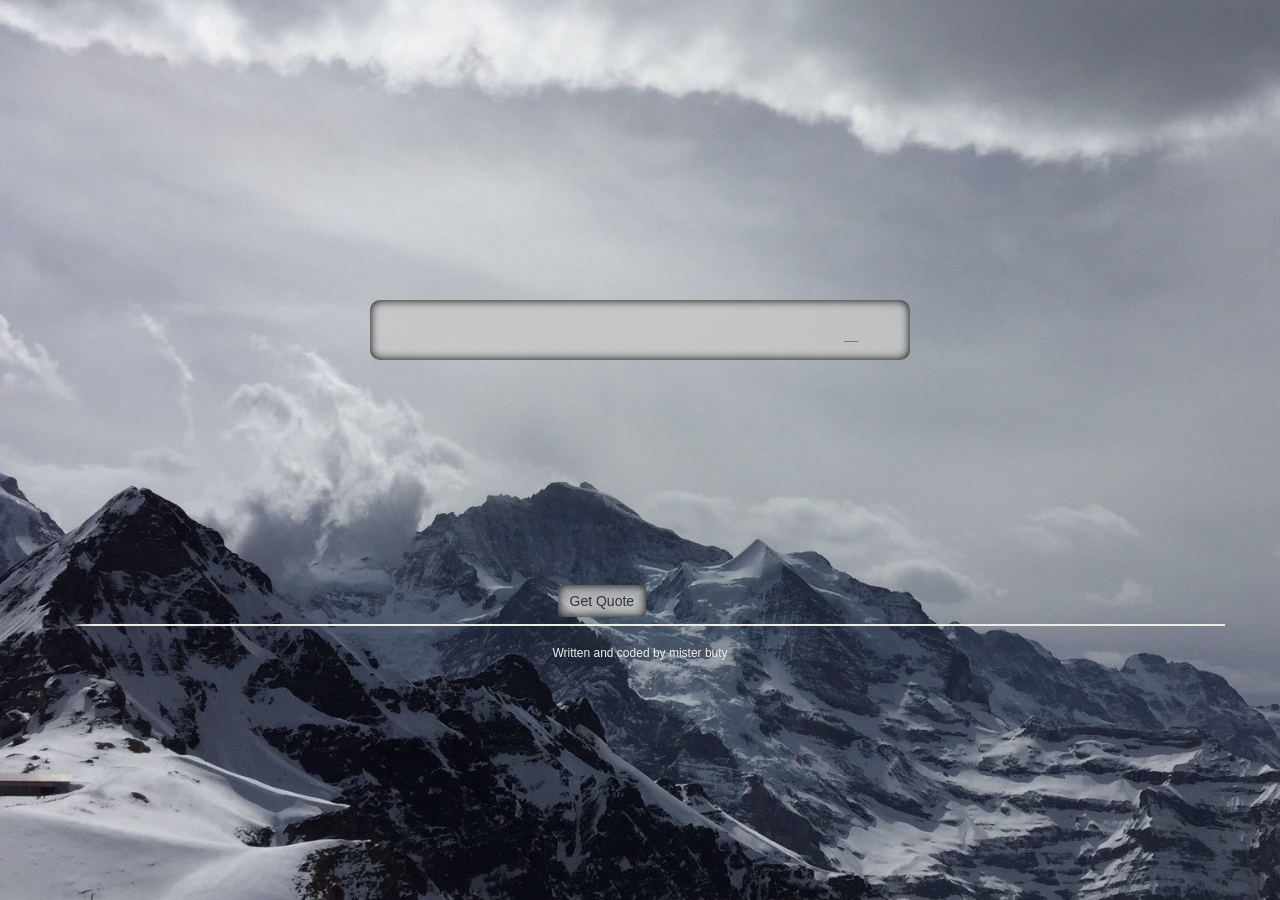
<file: rqg.html>
<!DOCTYPE html>
<head>
<link rel="stylesheet" href="./css/bootstrap.min.css"/>
<link href="https://fonts.googleapis.com/css?family=Raleway" rel="stylesheet">
<link href="./fonts/cmun-serif.css" rel="stylesheet">
<link rel="stylesheet" href="./css/font-awesome.min.css"/>
<link rel="stylesheet" href="styles2.css">
<link rel="shortcut icon" type="image/x-icon" href="/favicon-font.ico?">
<script type="text/javascript" src="js/jquery-3.1.1.min.js"> </script>
<script src="scripts.js"></script>
</head>

<div class='container fluid' id='back'>
    <div class='title'> 
			<!--    <h1  class='text-center'> Random Quote Generator </h1><-->
    </div>
<div class="quote col-xs-10 col-xs-offset-1 col-md-6 col-md-offset-3">
      <blockquote>
        <p id="quote-text"></p>
        <footer>
          <a id="author" target="_blank"></a>
        </footer>
      </blockquote>
    </div>
<div class="row">
	<div class="col-xs-2 col-xs-offset-5">
      		<a id="getQuote" class="btn btn-default btn-md text-center">Get Quote</a>
	</div>
<div class='bottom-line'>
<svg width="100%" height="10">
        <rect x="20" y="2" rx="20" ry="2" width="100%" height="2" style="fill:#ececec" />
  </svg>
  <h6 class='text-center'> Written and coded by mister buty </h6></div>
</file>
<file: fonts/cmun-serif.css>
@font-face {
	font-family: 'Computer Modern Serif';
	src: url('cmunrm.eot');
	src: url('cmunrm.eot?#iefix') format('embedded-opentype'),
		 url('cmunrm.woff') format('woff'),
		 url('cmunrm.ttf') format('truetype'),
		 url('cmunrm.svg#cmunrm') format('svg');
	font-weight: normal;
	font-style: normal;
}


@font-face {
	font-family: 'Computer Modern Serif';
	src: url('cmunbx.eot');
	src: url('cmunbx.eot?#iefix') format('embedded-opentype'),
		 url('cmunbx.woff') format('woff'),
		 url('cmunbx.ttf') format('truetype'),
		 url('cmunbx.svg#cmunbx') format('svg');
	font-weight: bold;
	font-style: normal;
}


@font-face {
	font-family: 'Computer Modern Serif';
	src: url('cmunti.eot');
	src: url('cmunti.eot?#iefix') format('embedded-opentype'),
		 url('cmunti.woff') format('woff'),
		 url('cmunti.ttf') format('truetype'),
		 url('cmunti.svg#cmunti') format('svg');
	font-weight: normal;
	font-style: italic;
}


@font-face {
	font-family: 'Computer Modern Serif';
	src: url('cmunbi.eot');
	src: url('cmunbi.eot?#iefix') format('embedded-opentype'),
		 url('cmunbi.woff') format('woff'),
		 url('cmunbi.ttf') format('truetype'),
		 url('cmunbi.svg#cmunbi') format('svg');
	font-weight: bold;
	font-style: italic;
}
</file>
<file: styles.css>
:root{
  --paper: #ffffff;
  --ink: #1d1d1f;
  --muted: #6e6e73;
  --band: #ececec;
  --hairline: #d9d9d9;
  --measure: 38em;
}
html{ scroll-behavior: smooth; }
body{
  background-color: var(--paper);
  color: var(--ink);
  font-family: Raleway, sans-serif;
  font-variant-numeric: lining-nums; /* Raleway's default old-style figures make years bob */
  -webkit-font-smoothing: antialiased;
}
h1{
  font-weight: 300;
  font-size: 40px;
  letter-spacing: .01em;
  margin: 0 0 32px;
  text-align: center;
}
h4{
  font-size: 20px;
  font-weight: 400;
}
a:focus-visible{
  outline: 2px solid var(--ink);
  outline-offset: 3px;
}

/* hero: the name over a faint surface-code lattice */
.name{
  position: relative;
  min-height: 100vh;
  min-height: 100svh;
  display: flex;
  flex-direction: column;
  align-items: center;
  justify-content: center;
  gap: 22px;
}
.name h1{
  position: relative;
  font-size: clamp(44px, 7vw, 76px);
  letter-spacing: .02em;
  margin: 0;
}
.lattice{
  position: absolute;
  width: min(560px, 82vw);
  top: 50%;
  left: 50%;
  transform: translate(-50%, -50%) rotate(45deg);
  -webkit-mask-image: radial-gradient(closest-side, #000 45%, transparent 100%);
  mask-image: radial-gradient(closest-side, #000 45%, transparent 100%);
}
.lattice .a{ fill: #f3f3f3; }
.lattice .b{ fill: #ebebeb; }
.lattice rect, .lattice path{ stroke: var(--paper); stroke-width: 2; }
.lattice circle{ fill: #d0d0d0; }

#bar{
  position: relative;
  display: flex;
  flex-wrap: wrap;
  justify-content: center;
  gap: 4px 30px;
  font-size: 16px;
  letter-spacing: .04em;
}
#bar a, .about-box a{
  color: var(--ink);
  text-decoration: none;
  border-bottom: 1px solid transparent;
  padding-bottom: 2px;
  transition: border-color .2s ease;
}
#bar a:hover, #bar a:focus-visible{ border-bottom-color: var(--ink); }

.rule{
  width: 64px;
  margin: 0 auto;
  border: 0;
  border-top: 1px solid var(--hairline);
}

/* prose sections */
.about-box{
  max-width: var(--measure);
  margin: 140px auto;
  font-size: 18px;
  line-height: 1.7;
}
.about-box p{ margin: 0 0 1.1em; }

/* projects */
#portfolio-box{
  background-color: var(--band);
  padding: 56px 80px 40px;
  margin: 140px 0;
  font-size: 18px;
}
#portfolio-box > h1{ margin-bottom: 40px; }
#portfolio-box a{
  color: inherit;
  text-decoration: none;
  display: block;
}
.paper-group{ padding: 0 10px 28px; }
.paper-group h4{
  text-align: left;
  font-size: 19px;
  color: var(--ink);
  margin: 0 0 14px;
  padding: 0 0 12px 2px;
  border-bottom: 1px solid #d4d4d4;
}
.paper-card{
  height: 100%;
  background-color: var(--paper);
  border: 1px solid var(--paper);
  border-radius: 8px;
  padding: 18px 20px 20px;
  text-align: left;
  transition: border-color .2s ease;
}
#portfolio-box a:hover .paper-card, #portfolio-box a:focus-visible .paper-card{ border-color: #9a9a9a; }
#portfolio-box a:focus-visible{ outline: none; }
.paper-group > a + a{ margin-top: 14px; }
.paper-title{
  font-size: 16px;
  font-weight: 600;
  line-height: 1.4;
}
/* venues read like a reference list, set in the blog's Computer Modern */
.paper-venue{
  font-size: 14px;
  color: var(--muted);
  padding-top: 6px;
}
.paper-venue cite{
  font-family: 'Computer Modern Serif', serif;
  font-size: 16px;
  font-style: italic;
  color: var(--ink);
  padding-right: 2px;
}
.paper-desc{
  font-size: 14px;
  color: #555;
  padding-top: 10px;
  line-height: 1.6;
}

/* two columns side by side: share row tracks so cards line up across groups */
@media (min-width: 992px){
  #portfolio-box .row{
    display: grid;
    grid-template-columns: 1fr 1fr;
    grid-template-rows: repeat(4, auto);
    column-gap: 10px;
  }
  #portfolio-box .row::before, #portfolio-box .row::after{ display: none; }
  #portfolio-box .row > div{
    float: none;
    width: auto;
    grid-row: 1 / span 4;
    display: grid;
    grid-template-rows: subgrid;
  }
  .paper-group{
    grid-row: 1 / span 4;
    display: grid;
    grid-template-rows: subgrid;
    row-gap: 14px;
  }
  .paper-group h4{ margin-bottom: 0; }
  .paper-group > a + a{ margin-top: 0; }
  /* a group with a fourth paper: one more shared track (heading + 4 cards) */
  #portfolio-box .row:has(.paper-group > a:nth-of-type(4)){ grid-template-rows: repeat(5, auto); }
  #portfolio-box .row:has(.paper-group > a:nth-of-type(4)) > div,
  #portfolio-box .row:has(.paper-group > a:nth-of-type(4)) .paper-group{ grid-row: 1 / span 5; }
}

/* contact */
.contact p{ text-align: center; }
.social{
  display: flex;
  justify-content: center;
  gap: 14px;
  margin-top: 48px;
}
.social a{
  display: grid;
  place-items: center;
  width: 46px;
  height: 46px;
  border: 1px solid var(--hairline);
  border-radius: 50%;
  color: var(--ink);
  font-size: 18px;
  transition: border-color .2s ease, background-color .2s ease;
}
.social a:hover, .social a:focus-visible{
  border-color: var(--ink);
  background-color: #f6f6f6;
}

footer{
  text-align: center;
  color: var(--muted);
  font-size: 13px;
  letter-spacing: .03em;
  padding: 28px 0 40px;
}

@media (prefers-reduced-motion: reduce){
  html{ scroll-behavior: auto; }
  *{ transition: none !important; }
}

/* phones: tighter rhythm, full-width cards */
@media (max-width: 767px){
  h1{ font-size: 30px; }
  .about-box{
    font-size: 17px;
    margin: 72px auto;
  }
  #portfolio-box{
    padding: 36px 6px 20px;
    margin: 72px 0;
  }
  .paper-group{ padding: 0 0 20px; }
  #bar{
    font-size: 15px;
    gap: 6px 22px;
  }
}
</file>
<file: blog/blog.css>
/* The blog page — folio's page, published. Prose is set in Computer Modern (KaTeX_Main). */
:root {
  --paper: #fdfdfb; --ink: #1d1d1f; --faint: #8e8e93; --rule: #e6e6e3; --accent: #1f6feb; --src: #f4f4f1;
  --serif: KaTeX_Main, "Latin Modern Roman", "CMU Serif", "Times New Roman", serif;
  --sans: -apple-system, BlinkMacSystemFont, "Helvetica Neue", sans-serif;
  --mono: "iA Writer Mono S", "SF Mono", ui-monospace, Menlo, monospace;
}
@media (prefers-color-scheme: dark) {
  :root { --paper: #1b1b1d; --ink: #e4e4e1; --faint: #77777c; --rule: #333; --src: #232326; --accent: #6aa5ff; }
}
html { background: var(--paper); -webkit-text-size-adjust: 100%; }
body { margin: 0; color: var(--ink); background: var(--paper); font: 19px/1.5 var(--serif); font-kerning: normal; }
::selection { background: color-mix(in srgb, var(--accent) 25%, transparent); }
a { color: inherit; }

/* the only chrome: a quiet line at the top */
nav.top { max-width: 36em; margin: 0 auto; padding: 28px 1.25em 0; display: flex; justify-content: space-between;
  font: 13px var(--sans); letter-spacing: .04em; }
nav.top a { color: var(--faint); text-decoration: none; transition: color .2s; }
nav.top a:hover { color: var(--ink); }

article { max-width: 36em; margin: 0 auto; padding: 12vh 1.25em 20vh; }
article > header { text-align: center; margin-bottom: 2.6em; hyphens: none; }
article > header h1 { font-size: 1.65em; font-weight: normal; line-height: 1.25; margin: 0 0 .6em; }
.byline { color: var(--faint); font-size: .9em; }

/* paragraphs like LaTeX: no gap, first-line indent after a paragraph */
p { margin: 0; hyphens: auto; -webkit-hyphens: auto; }
p + p { text-indent: 1.5em; }
@media (min-width: 640px) { p, li, dd, figcaption { text-align: justify; } }

h2, h3, h4 { font-weight: bold; line-height: 1.3; hyphens: none; margin: 1.6em 0 .4em; }
h2 { font-size: 1.25em; } h3 { font-size: 1.08em; margin-top: 1.2em; } h4 { font-size: 1em; margin-top: 1em; }
.secnum { padding-right: .7em; }
.runin { padding-right: .3em; }

.abstract { font-size: .9em; margin: 0 2em 2em; }
.abstract::before { content: "Abstract"; display: block; text-align: center; font-weight: bold; margin-bottom: .3em; }

/* math */
.katex { font-size: 1em; }
.display { margin: .6em 0; overflow-x: auto; overflow-y: hidden; }
.display .katex-display { margin: 0; }
.display .katex { font-size: 1.05em; }

/* theorems */
.thm, .proof { margin: .8em 0; }
.thm p { font-style: italic; } .thm-head, .thm.upright p { font-style: normal; }
.thm p + p, .proof p + p { text-indent: 1.5em; }
.qed { float: right; }

/* lists */
ul, ol, dl { margin: .5em 0; padding-left: 1.6em; }
li, dd { margin: .15em 0; }
dt { font-weight: bold; } dd { margin-left: 1.6em; }
li > p + p { text-indent: 0; margin-top: .4em; }

/* inline */
em { font-style: italic; } .sc { font-variant: small-caps; } .sf { font-family: var(--sans); }
code { font-family: var(--mono); font-size: .8em; }
pre { font: 14px/1.55 var(--mono); background: var(--src); padding: .8em 1em; border-radius: 4px; overflow-x: auto; }
pre code { font-size: inherit; }
blockquote { margin: .8em 2em; }
.center { text-align: center; } .center p { text-indent: 0; text-align: center; }
article p a, li a, figcaption a { text-decoration-color: var(--rule); text-underline-offset: .15em; transition: text-decoration-color .2s; }
article p a:hover, li a:hover { text-decoration-color: currentColor; }
a.cite, a.ref, sup.fn a { text-decoration: none; }
a.cite:hover, a.ref:hover, sup.fn a:hover { color: var(--accent); }
sup.fn { font-size: .7em; line-height: 0; }
.la { font-size: .75em; vertical-align: .25em; margin: 0 -.36em 0 -.15em; }
.tex-e { vertical-align: -.22em; margin: 0 -.12em 0 -.1667em; }
.bad { font-family: var(--mono); font-size: .8em; color: #c33; }

/* floats */
figure { margin: 1.4em 0; text-align: center; }
figure img { max-width: 100%; max-height: 75vh; width: auto; height: auto; object-fit: contain; }
figcaption { font-size: .9em; margin: .5em 1.5em 0; text-align: left; }
figure table { margin: .4em auto; border-collapse: collapse; border-top: 1px solid var(--ink); border-bottom: 1px solid var(--ink); font-size: .92em; }
figure td { padding: .15em .7em; }
@media (prefers-color-scheme: dark) { figure img { background: #fdfdfb; border-radius: 2px; } }

/* notes & references */
.notes, .refs { margin-top: 2.5em; font-size: .9em; }
.notes h2, .refs h2 { font-size: 1.1em; }
.notes ol { padding-left: 1.4em; }
.refs ol { list-style: none; padding: 0; }
.refs li { padding-left: 2.6em; text-indent: -2.6em; margin-bottom: .35em; text-align: left; }
.bibnum { display: inline-block; width: 2.6em; text-indent: 0; }
.back { text-decoration: none; color: var(--faint); }
:target { scroll-margin-top: 30vh; }
li:target, .display:target { background: color-mix(in srgb, var(--accent) 8%, transparent); border-radius: 3px; }

/* the index */
.index > header { text-align: left; margin-bottom: 2em; }
.posts { list-style: none; padding: 0; margin: 0; }
.posts li { margin: 0 0 2em; }
.posts li > a { display: flex; justify-content: space-between; align-items: baseline; gap: 1em; text-decoration: none; }
.posts .t { font-size: 1.15em; line-height: 1.3; }
.posts li > a:hover .t { color: var(--accent); }
.posts time { color: var(--faint); font: 13px var(--sans); white-space: nowrap; letter-spacing: .03em; }
.posts p { color: color-mix(in srgb, var(--ink) 72%, var(--paper)); font-size: .9em; margin-top: .25em; text-align: left; }
.posts .empty { color: var(--faint); }
@media (max-width: 520px) {
  body { font-size: 17px; }
  article { padding-top: 8vh; }
  .posts li > a { flex-direction: column; gap: .1em; }
  .abstract, blockquote { margin-left: 0; margin-right: 0; }
}
</file>
<file: styles2.css>
html {
  height: auto;
  min-height: 100%;
  position: relative;
}

body {
  background-image: url(images/alps2.jpg); 
  background-size: cover;
}

.container-fluid {
  text-align: center;
}

h1,
h3 {
  color: #444;
}

h1 {
  font-size: 2em;
}

h3 {
  font-size: 1.3em;
}

h6 {
	color: #eee;
}

blockquote {
  border: 0;
  border-radius: 10px;
  background: rgba(200, 200, 200, .8);
  -moz-box-shadow: inset 0 0 10px #000000;
  -webkit-box-shadow: inset 0 0 10px #000000;
  box-shadow: inset 0 0 10px #000000;
}

blockquote footer {
  text-align: right;
}

.quote{
  margin-top:300px;
  margin-bottom:200px;
 }

.btn {
  text-align: center;
  margin-top: 5px;
  background: rgba(200, 200, 200, .8);
  border: 0;
  border-radius: 5px;
  background: rgba(200, 200, 200, .8);
  -moz-box-shadow: inset 0 0 10px #000000;
  -webkit-box-shadow: inset 0 0 10px #000000;
  box-shadow: inset 0 0 10px #000000;
}

bottom-line {
  margin-top: 100px;
}

@media (min-width:480px) {
  h1 {
    font-size: 2.25em;
  }
  h3 {
    font-size: 1.5em;
  }
  blockquote p {
    padding:5px;
  }
  blockquote footer {
    margin-right: 2em;
  }
  footer {
    font-size: 1em;
  }
}
</file>
